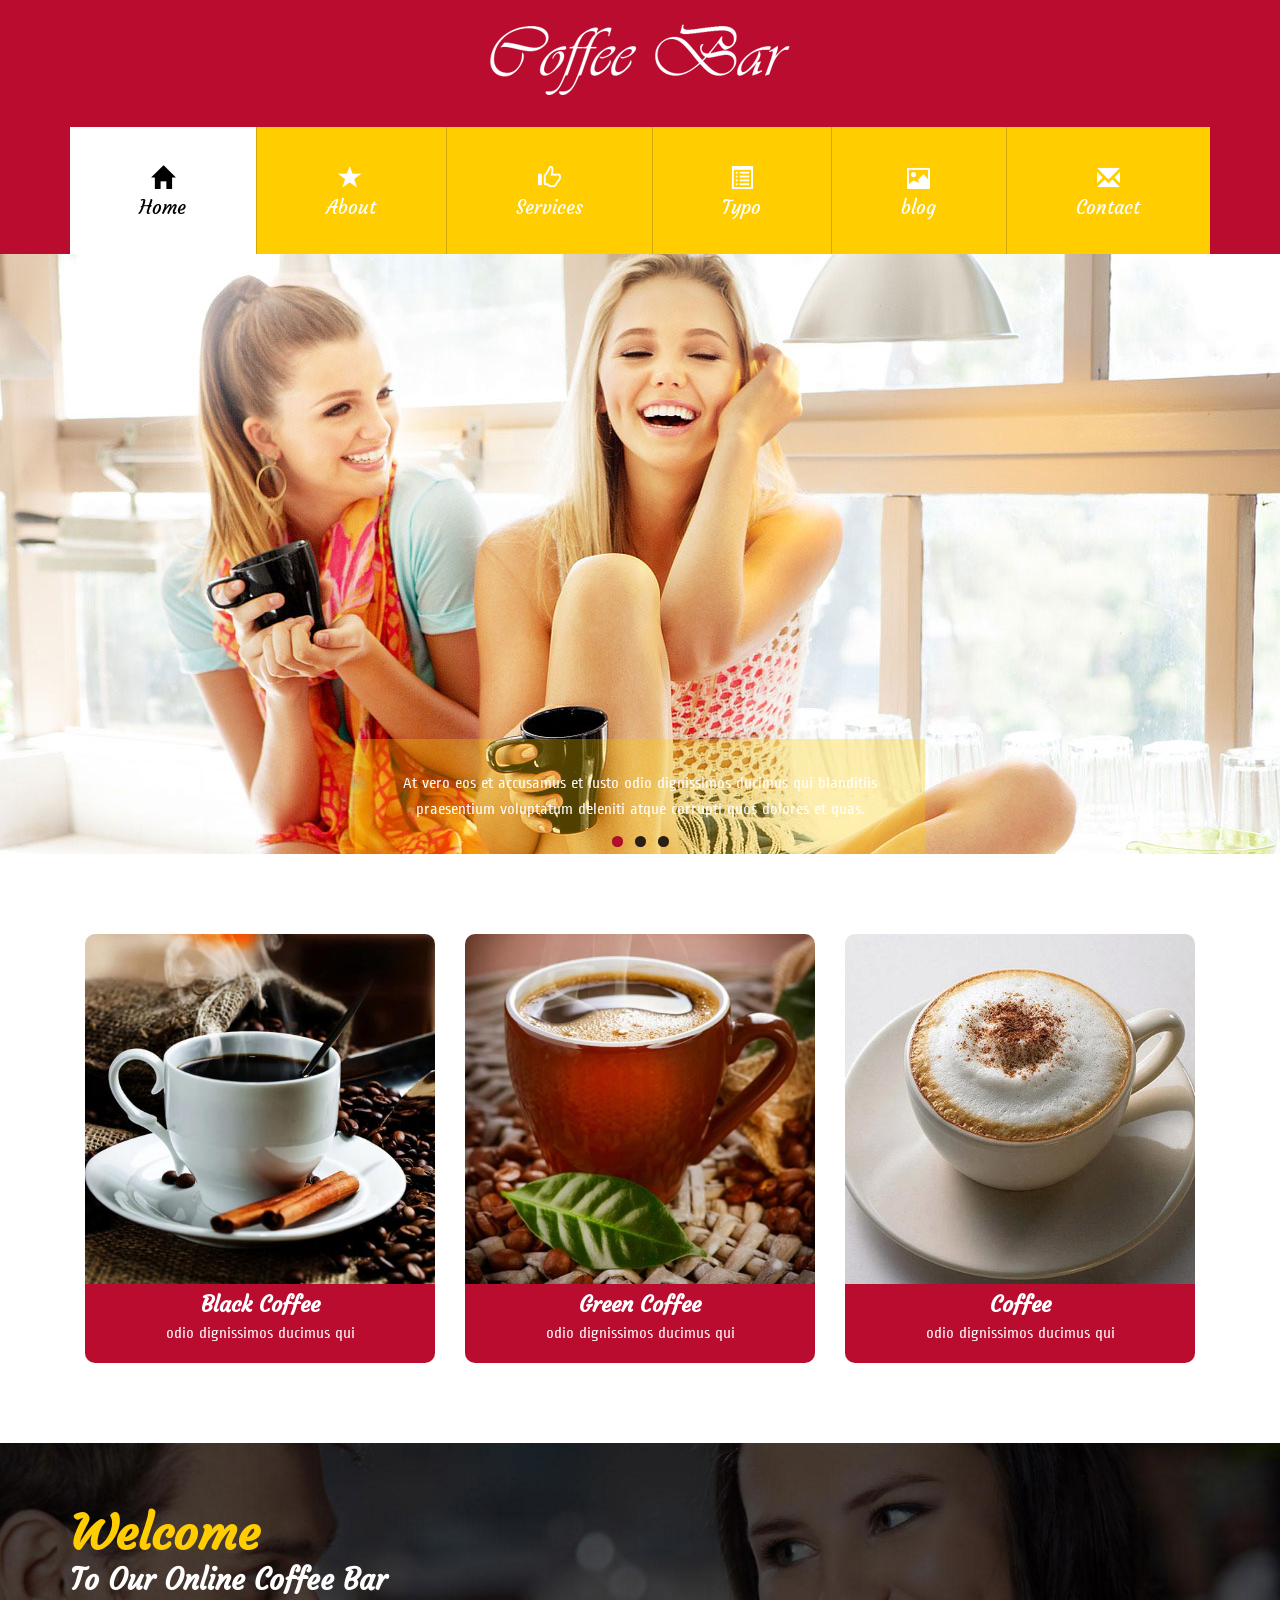
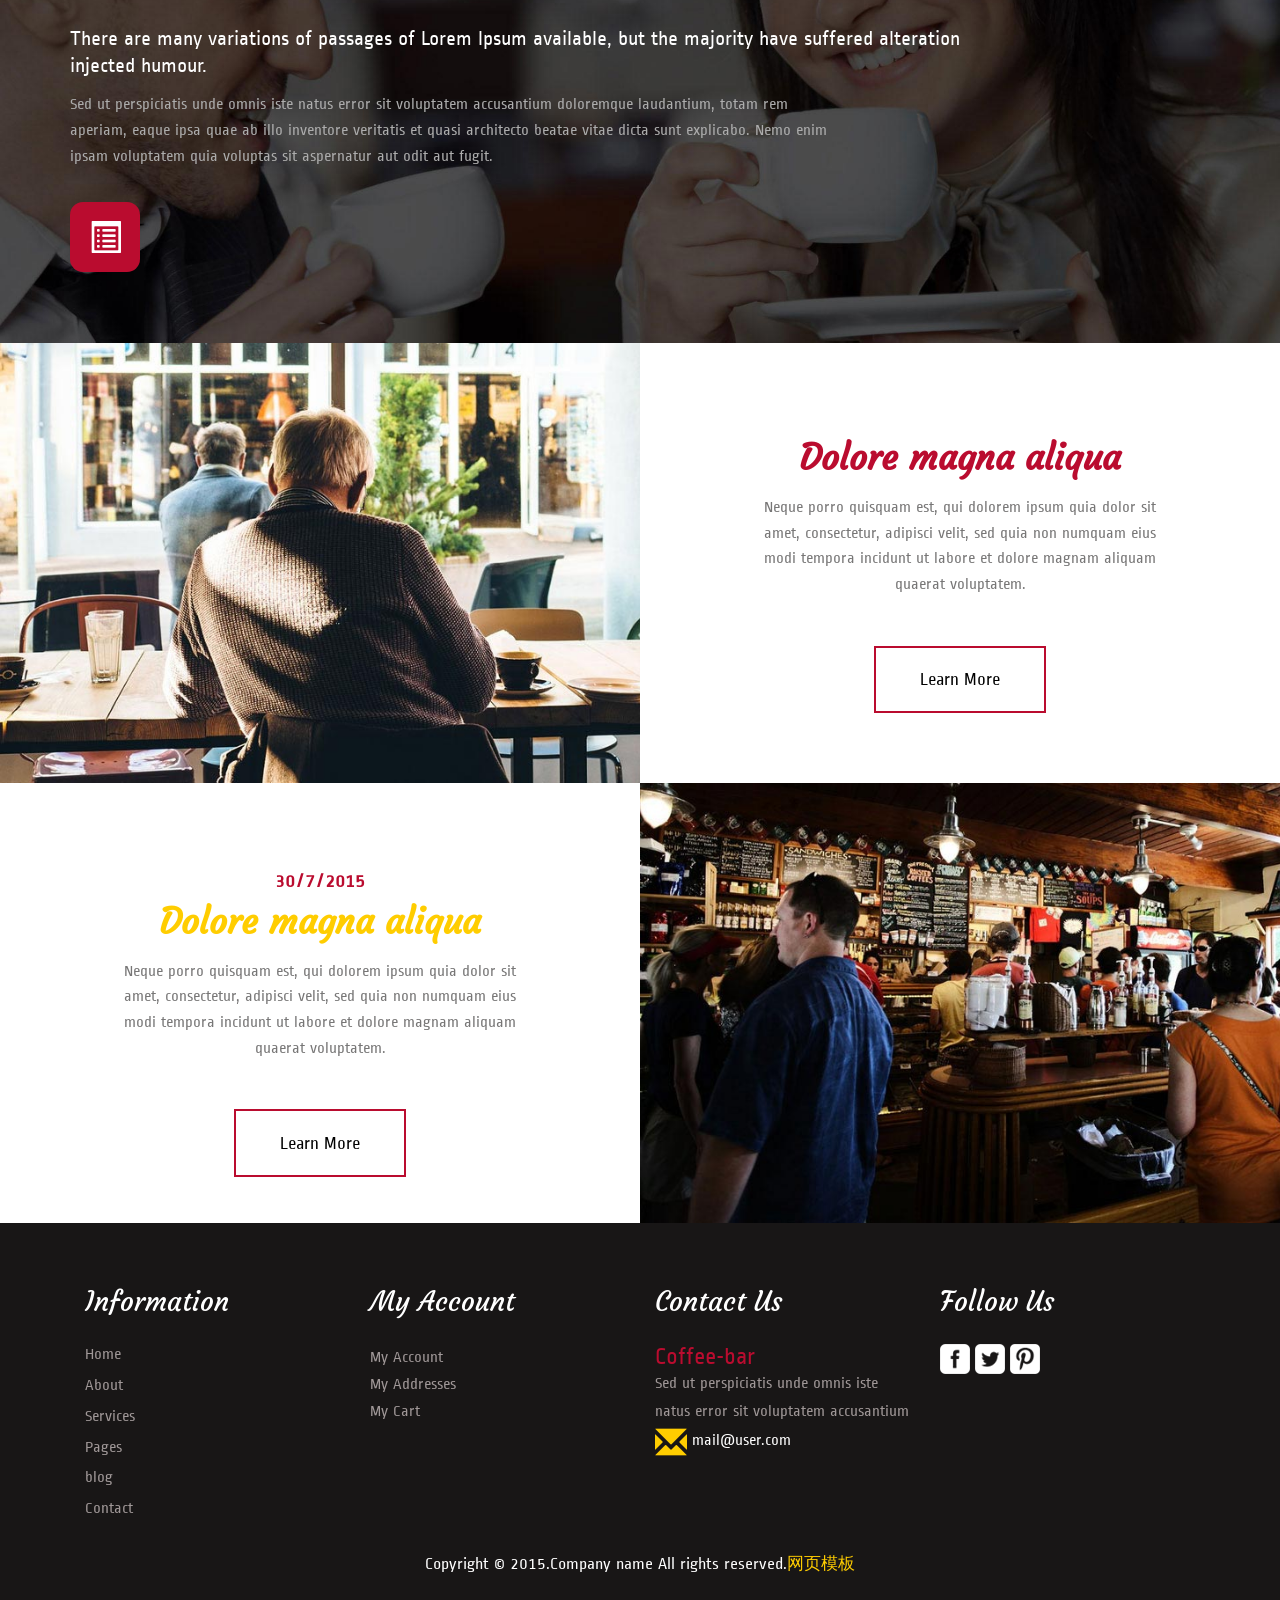
<file: index.html>
<!DOCTYPE HTML>
<html>
<head>
<title>Home</title>
<link href="css/bootstrap.css" rel="stylesheet" type="text/css" media="all">
<!-- jQuery (necessary for Bootstrap's JavaScript plugins) -->
<script src="js/jquery-1.11.0.min.js"></script>
<!-- Custom Theme files -->
<link href="css/style.css" rel="stylesheet" type="text/css" media="all"/>
<link rel="stylesheet" href="css/flexslider.css" type="text/css" media="screen" />
<!-- Custom Theme files -->
<meta name="viewport" content="width=device-width, initial-scale=1">
<meta http-equiv="Content-Type" content="text/html; charset=utf-8" />
<script type="application/x-javascript"> addEventListener("load", function() { setTimeout(hideURLbar, 0); }, false); function hideURLbar(){ window.scrollTo(0,1); }>
</script>
<meta name="keywords" content="Coffee Bar Responsive web template, Bootstrap Web Templates, Flat Web Templates, AndriodCompatible web template, Smartphone Compatible web template, free webdesigns for Nokia, Samsung, LG, SonyErricsson, Motorola web design" />
<!--Google Fonts-->
<link href='http://fonts.useso.com/css?family=Ropa+Sans:400,400italic' rel='stylesheet' type='text/css'>
<link href='http://fonts.useso.com/css?family=Courgette' rel='stylesheet' type='text/css'>
<!-- start-smoth-scrolling -->
<script type="text/javascript" src="js/move-top.js"></script>
<script type="text/javascript" src="js/easing.js"></script>

	<script type="text/javascript">
			jQuery(document).ready(function($) {
				$(".scroll").click(function(event){		
					event.preventDefault();
					$('html,body').animate({scrollTop:$(this.hash).offset().top},1000);
				});
			});
	</script>
<!-- //end-smoth-scrolling -->
</head>
<body>
<!--header start here-->
<div class="header">
   <div class="container">
        <div class="header-main">
			 <div class="logo">
			   <a href="index.html"><img src="images/logo.png" alt=""></a>
			 </div>
            <div class="top-nav">
            	<span class="menu"> <img src="images/icon.png" alt=""/></span>
				<ul class="nav nav-pills nav-justified res">
					<li><a class="active no-bar" href="index.html"><i class="glyphicon glyphicon-home"> </i>Home</a></li>
					<li ><a class="icon" href="about.html"><i class="glyphicon glyphicon-star"> </i>About</a></li>
					<li><a href="services.html"><i  class="glyphicon glyphicon-thumbs-up"> </i>Services</a></li>
					<li><a href="pages.html"><i class="glyphicon glyphicon-list-alt"> </i>Typo</a></li>
					<li><a href="blog.html"><i class="glyphicon glyphicon-picture"> </i>blog</a></li>
					<li><a href="contact.html"><i class="glyphicon glyphicon-envelope"> </i>Contact</a></li>
				</ul>
				<!-- script-for-menu -->
							 <script>
							   $( "span.menu" ).click(function() {
								 $( "ul.res" ).slideToggle( 300, function() {
								 // Animation complete.
								  });
								 });
							</script>
			<!-- /script-for-menu -->
			 </div>	
     <div class="clearfix"> </div>
   </div>	
 </div>
</div>
<!--header end here-->
<!--banner start here-->
<div class="banner">
  <div class="container">
 	<div class="banner-main">
	  <section class="slider">
           <div class="flexslider">
             <ul class="slides">
				   <li>
					<p>At vero eos et accusamus et iusto odio dignissimos ducimus qui blanditiis praesentium voluptatum deleniti atque corrupti quos dolores et quas.</p>
				   </li>
				   <li>
					<p>At vero eos et accusamus et iusto odio dignissimos ducimus qui blanditiis praesentium voluptatum deleniti atque corrupti quos dolores et quas.</p>
				  </li>
				  <li>
					<p>At vero eos et accusamus et iusto odio dignissimos ducimus qui blanditiis praesentium voluptatum deleniti atque corrupti quos dolores et quas.</p>
				</li>
          </ul>
        </div>
      </section>

	</div>
</div>
<!--FlexSlider-->
	<link rel="stylesheet" href="css/flexslider.css" type="text/css" media="screen" />
	<script defer src="js/jquery.flexslider.js"></script>
	<script type="text/javascript">
    $(function(){
      SyntaxHighlighter.all();
    });
    $(window).load(function(){
      $('.flexslider').flexslider({
        animation: "slide",
        start: function(slider){
          $('body').removeClass('loading');
        }
      });
    });
  </script>

</div>
<!--banner end here-->
<!--banner info start here-->
<div class="bann-info">
	<div class="container">
		<div class="bann-info-main">
			<div class="col-md-4 bann-info-grid">
				<img src="images/b1.jpg" alt="" class="img-responsive">
				<div class="ban-info-details">
					<h3>Black Coffee</h3>
					<p>odio dignissimos ducimus qui</p>
				</div>
			</div>
			<div class="col-md-4 bann-info-grid">
				<img src="images/b2.jpg" alt="" class="img-responsive">
				<div class="ban-info-details">
					<h3>Green Coffee</h3>
					<p>odio dignissimos ducimus qui</p>
				</div>
			</div>
			<div class="col-md-4 bann-info-grid">
				<img src="images/b3.jpg" alt="" class="img-responsive">
				<div class="ban-info-details">
					<h3>Coffee</h3>
					<p>odio dignissimos ducimus qui</p>
				</div>
			</div>
		  <div class="clearfix"> </div>
		</div>
	</div>
</div>
<!--banner info end here-->
<!-- coff-online start here-->
<div class="coff-online">
	<div class="container">
		<div class="coff-online-main">
			 <h1>Welcome</h1>
			 <h2>To Our Online Coffee Bar</h2>
			 <h4>There are many variations of passages of Lorem Ipsum available, but the majority have suffered alteration  injected humour.</h4>
			 <p>Sed ut perspiciatis unde omnis iste natus error sit voluptatem accusantium doloremque laudantium, totam rem aperiam, eaque ipsa quae ab illo inventore veritatis et quasi architecto beatae vitae dicta sunt explicabo. Nemo enim ipsam voluptatem quia voluptas sit aspernatur aut odit aut fugit.</p>
		     <a href="single.html"> <span class="glyphicon glyphicon-list-alt read" aria-hidden="true"> </span> </a>
		  <div class="clearfix"> </div>
		</div>
	</div>
</div>
<!--ccoff-online end here-->
<!--coff-bar start here-->
<div class="coff-bar">
		<div class="coff-bar-main">
			<div class="col-md-6 coff-bar-left">
				
			</div>
			<div class="col-md-6 coff-bar-right">
				<h3>Dolore magna aliqua</h3>
				<p> Neque porro quisquam est, qui dolorem ipsum quia dolor sit amet, consectetur, adipisci velit, sed quia non numquam eius modi tempora incidunt ut labore et dolore magnam aliquam quaerat voluptatem.</p>
			    <div class="cof-bar-btn">
			    	<a href="single.html" class="hvr-bounce-to-bottom">Learn More</a>
			    </div>
			</div>
			<div class="clearfix"> </div>
		 </div>
</div>
<!--coff-bar end here-->
<!--culfy start here-->
<div class="culfy">
		<div class="culfy-main">
			<div class="col-md-6 culfy-left">
				<h4>30/7/2015</h4>
				<h3>Dolore magna aliqua</h3>
				<p> Neque porro quisquam est, qui dolorem ipsum quia dolor sit amet, consectetur, adipisci velit, sed quia non numquam eius modi tempora incidunt ut labore et dolore magnam aliquam quaerat voluptatem.</p>
			    <div class="cull-btn">
			    	<a href="single.html" class="hvr-bounce-to-bottom">Learn More</a>
			    </div>
			</div>
			<div class="col-md-6 culfy-right">
				
			</div>
			<div class="clearfix"> </div>
		 </div>
</div>
<!--culfy end here-->
<!--footer start here-->
<div class="footer">
	<div class="container">
		<div class="footer-main">
		   <div class="col-md-3 footer-grid">
				<h3>Information</h3>
				<ul>
					<li><a class="active no-bar" href="index.html">Home</a></li>
					<li><a href="about.html">About</a></li>
					<li><a href="services.html">Services</a></li>
					<li><a href="pages.html">Pages</a></li>
					<li><a href="blog.html">blog</a></li>
					<li><a href="contact.html">Contact</a></li>
				</ul>
		   </div>
			<div class="col-md-3 footer-grid">
				<h3>My Account</h3>
				<p><a href="#">My Account</a></p>
				<p><a href="contact.html">My Addresses</a></p>
				<p><a href="#">My Cart</a></p>
			</div>
			<div class="col-md-3 footer-grid">
				<h3>Contact Us</h3>
				<h4>Coffee-bar</h4>
				<p>Sed ut perspiciatis unde omnis iste natus error sit voluptatem accusantium</p>
			    <div class="ftr-cont">
			    	<span class="glyphicon glyphicon-envelope" aria-hidden="true"> </span>
			    	<a href="#">mail@user.com</a>
			    </div>
			</div>
			<div class="col-md-3 footer-grid">
				<h3>Follow Us</h3>
				<ul class="social-icon-ftr">
					<li><a href="#"><span class="fa">  </span></a></li>
					<li><a href="#"><span class="tw">  </span> </a></li>
					<li><a href="#"><span class="p">  </span></a></li>
				</ul>
			</div>
		<div class="clearfix"> </div>
		<div class="copyright">
	            <p>Copyright &copy; 2015.Company name All rights reserved.<a target="_blank" href="http://sc.chinaz.com/moban/">&#x7F51;&#x9875;&#x6A21;&#x677F;</a></p>
			</div>
		</div>
	</div>
</div>
<!--footer end here-->
</body>
</html>
</file>
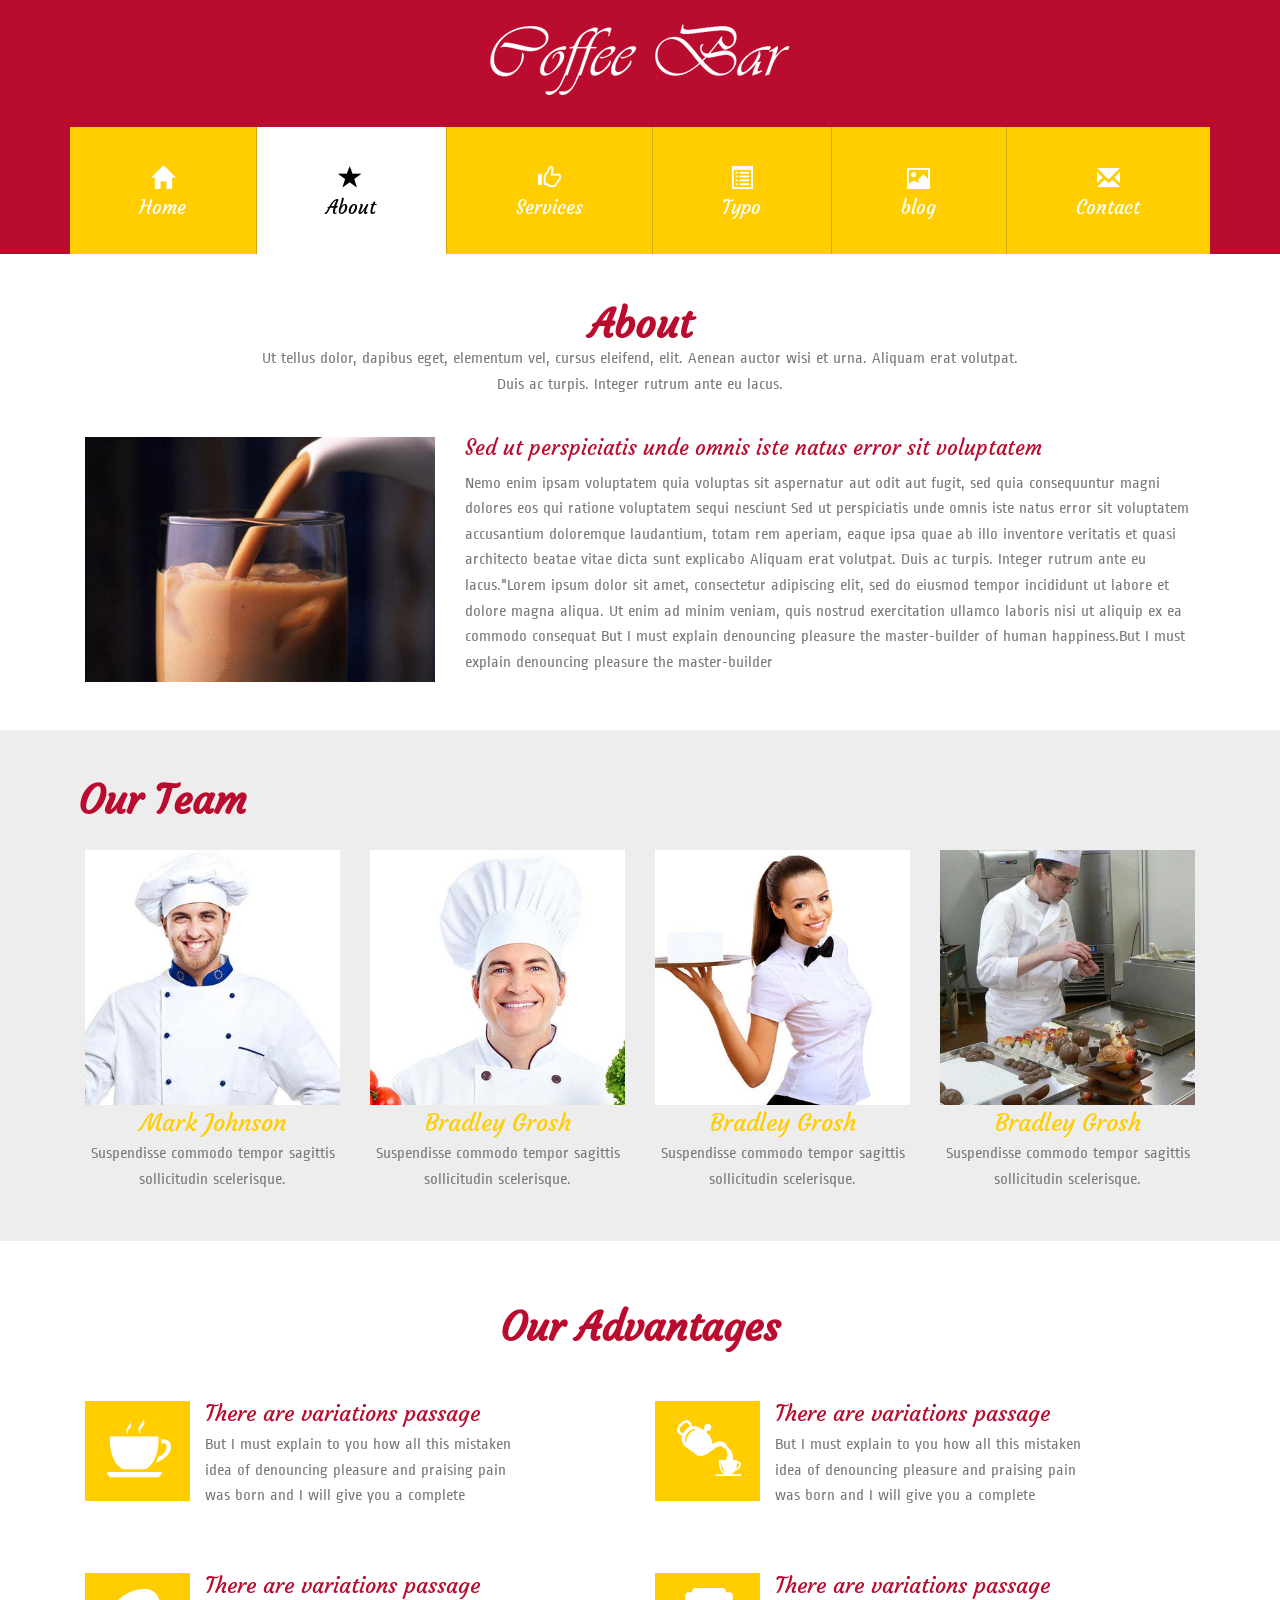
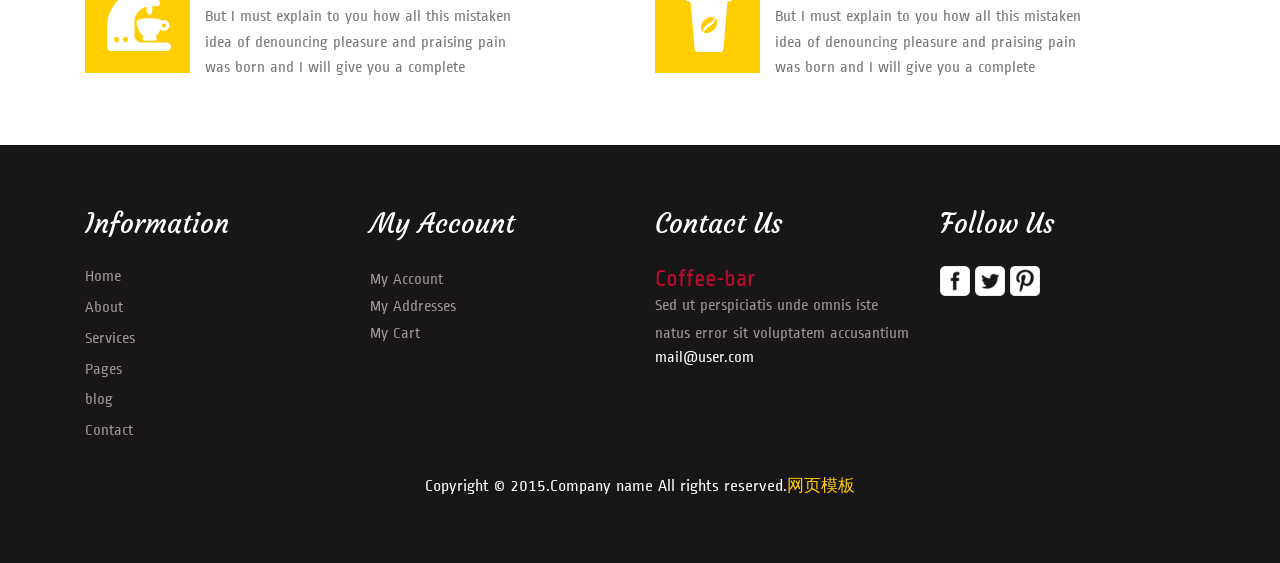
<file: about.html>
<!DOCTYPE HTML>
<html>
<head>
<title>About</title>
<link href="css/bootstrap.css" rel="stylesheet" type="text/css" media="all">
<!-- jQuery (necessary for Bootstrap's JavaScript plugins) -->
<script src="js/jquery-1.11.0.min.js"></script>
<!-- Custom Theme files -->
<link href="css/style.css" rel="stylesheet" type="text/css" media="all"/>
<!-- Custom Theme files -->
<meta name="viewport" content="width=device-width, initial-scale=1">
<meta http-equiv="Content-Type" content="text/html; charset=utf-8" />
<script type="application/x-javascript"> addEventListener("load", function() { setTimeout(hideURLbar, 0); }, false); function hideURLbar(){ window.scrollTo(0,1); }>
</script>
<meta name="keywords" content="Coffee Bar Responsive web template, Bootstrap Web Templates, Flat Web Templates, AndriodCompatible web template, Smartphone Compatible web template, free webdesigns for Nokia, Samsung, LG, SonyErricsson, Motorola web design" />
<!--Google Fonts-->
<link href='http://fonts.useso.com/css?family=Ropa+Sans:400,400italic' rel='stylesheet' type='text/css'>
<link href='http://fonts.useso.com/css?family=Courgette' rel='stylesheet' type='text/css'>
<!-- start-smoth-scrolling -->
<script type="text/javascript" src="js/move-top.js"></script>
<script type="text/javascript" src="js/easing.js"></script>

	<script type="text/javascript">
			jQuery(document).ready(function($) {
				$(".scroll").click(function(event){		
					event.preventDefault();
					$('html,body').animate({scrollTop:$(this.hash).offset().top},1000);
				});
			});
	</script>
<!-- //end-smoth-scrolling -->
</head>
<body>
<!--header start here-->
<div class="header">
   <div class="container">
        <div class="header-main">
			 <div class="logo">
			   <a href="index.html"><img src="images/logo.png" alt=""></a>
			 </div>
            <div class="top-nav">
            	<span class="menu"> <img src="images/icon.png" alt=""/></span>
				<ul class="nav nav-pills nav-justified res">
					<li><a class="no-bar" href="index.html"><i class="glyphicon glyphicon-home"> </i>Home</a></li>
					<li><a class="active" href="about.html"><i class="glyphicon glyphicon-star"> </i>About</a></li>
					<li><a href="services.html"><i  class="glyphicon glyphicon-thumbs-up"> </i>Services</a></li>
					<li><a href="pages.html"><i class="glyphicon glyphicon-list-alt"> </i>Typo</a></li>
					<li><a href="blog.html"><i class="glyphicon glyphicon-picture"> </i>blog</a></li>
					<li><a href="contact.html"><i class="glyphicon glyphicon-envelope"> </i>Contact</a></li>
				</ul>
				<!-- script-for-menu -->
							 <script>
							   $( "span.menu" ).click(function() {
								 $( "ul.res" ).slideToggle( 300, function() {
								 // Animation complete.
								  });
								 });
							</script>
			<!-- /script-for-menu -->
			 </div>	
     <div class="clearfix"> </div>
   </div>	
 </div>
</div>
<!--header end here-->
<!--about start here-->
<div class="about">
	<div class="container">
		<div class="about-main">
				<div class="about-top">
					<h3>About</h3>
					<p>Ut tellus dolor, dapibus eget, elementum vel, cursus eleifend, elit. Aenean auctor wisi et urna. Aliquam erat volutpat. Duis ac turpis. Integer rutrum ante eu lacus.</p>
				</div>
				<div class="about-wedo">
					<div class="col-md-4 about-top-img">
						<a href="single.html"><img src="images/a.jpg" alt="" class="img-responsive"></a>
					</div>
					<div class="col-md-8 about-wedo-right">
						<h4><a href="single.html">Sed ut perspiciatis unde omnis iste natus error sit voluptatem</a></h4>
						<p> Nemo enim ipsam voluptatem quia voluptas sit aspernatur aut odit aut fugit, sed quia consequuntur magni dolores eos qui ratione voluptatem sequi nesciunt Sed ut perspiciatis unde omnis iste natus error sit voluptatem accusantium doloremque laudantium, totam rem aperiam, eaque ipsa quae ab illo inventore veritatis et quasi architecto beatae vitae dicta sunt explicabo Aliquam erat volutpat. Duis ac turpis. Integer rutrum ante eu lacus."Lorem ipsum dolor sit amet, consectetur adipiscing elit, sed do eiusmod tempor incididunt ut labore et dolore magna aliqua. Ut enim ad minim veniam, quis nostrud exercitation ullamco laboris nisi ut aliquip ex ea commodo consequat But I must explain denouncing pleasure the master-builder of human happiness.But I must explain denouncing pleasure the master-builder</p>
					</div>
					<div class="clearfix"> </div>
				</div>
			</div>
	 </div>
</div>
<div class="team-mem">
		<div class="container">
			   <div class="team-main">
					<h3>Our Team</h3>
					<div class="team-top">
						<div class="col-md-3 team-top-left">
							<img src="images/t1.jpg" alt="" class="img-responsive">
							<div class="team-details">
								<h4>Mark Johnson</h4>
								<P>Suspendisse commodo tempor sagittis sollicitudin scelerisque.</P>
							</div>
						</div>
						<div class="col-md-3 team-top-left">
							<img src="images/t2.jpg" alt="" class="img-responsive">
							<div class="team-details">
								<h4>Bradley Grosh</h4>
								<P>Suspendisse commodo tempor sagittis sollicitudin scelerisque.</P>
							</div>	
						</div>
						<div class="col-md-3 team-top-left">
							<img src="images/t3.jpg" alt="" class="img-responsive">
							<div class="team-details">
								<h4>Bradley Grosh</h4>
								<P>Suspendisse commodo tempor sagittis sollicitudin scelerisque.</P>
							</div>	
						</div>
						<div class="col-md-3 team-top-left">
							<img src="images/t4.jpg" alt="" class="img-responsive">
							<div class="team-details">
								<h4>Bradley Grosh</h4>
								<P>Suspendisse commodo tempor sagittis sollicitudin scelerisque.</P>
							</div>	
						</div>
					<div class="clearfix"> </div>
				</div>
			</div>
	  </div>
</div>
<div class="advantages">
	  <div class="container">
	  	<h3>Our Advantages</h3>
	  	<div class="advantag-main">
	  		<div class="advan-top">
	  		<div class="col-md-6 advantage-left">
	  			<div class="col-md-4 advan-cup">
	  				
	  			</div>
	  			 <div class="col-md-8 advan-text">
		  				<h4><a href="single.html">There are variations passage</a></h4>
		  				<p>But I must explain to you how all this mistaken idea of denouncing pleasure and praising pain was born and I will give you a complete</p>
	  			 </div>	
	  		  <div class="clearfix"> </div>
	  		</div>
	  		<div class="col-md-6 advantage-right">
	  			<div class="col-md-4 advan-ser">
	  				
	  			</div>
	  			 <div class="col-md-8 advan-text">
		  				<h4><a href="single.html">There are variations passage</a></h4>
		  				<p>But I must explain to you how all this mistaken idea of denouncing pleasure and praising pain was born and I will give you a complete</p>
	  			 </div>	
	  		  <div class="clearfix"> </div>
	  		</div>
	  		<div class="clearfix"> </div>
	  	</div>
	  	<div class="advan-bott">
	  		<div class="col-md-6 advantage-left">
	  			<div class="col-md-4 advan-mach">
	  				
	  			</div>
	  			 <div class="col-md-8 advan-text">
		  				<h4><a href="single.html">There are variations passage</a></h4>
		  				<p>But I must explain to you how all this mistaken idea of denouncing pleasure and praising pain was born and I will give you a complete</p>
	  			 </div>	
	  		  <div class="clearfix"> </div>
	  		</div>
	  		<div class="col-md-6 advantage-right">
	  			<div class="col-md-4 advan-tin">
	  				
	  			</div>
	  			 <div class="col-md-8 advan-text">
		  				<h4><a href="single.html">There are variations passage</a></h4>
		  				<p>But I must explain to you how all this mistaken idea of denouncing pleasure and praising pain was born and I will give you a complete</p>
	  			 </div>	
	  		  <div class="clearfix"> </div>
	  		</div>
	  		<div class="clearfix"> </div>
	  	</div>
	  </div>
   </div>
</div>
<!--about start here-->
<!--footer start here-->
<div class="footer">
	<div class="container">
		<div class="footer-main">
		   <div class="col-md-3 footer-grid">
				<h3>Information</h3>
				<ul>
					<li><a class="active no-bar" href="index.html">Home</a></li>
					<li><a href="about.html">About</a></li>
					<li><a href="services.html">Services</a></li>
					<li><a href="pages.html">Pages</a></li>
					<li><a href="blog.html">blog</a></li>
					<li><a href="contact.html">Contact</a></li>
				</ul>
		   </div>
			<div class="col-md-3 footer-grid">
				<h3>My Account</h3>
				<p><a href="#">My Account</a></p>
				<p><a href="contact.html">My Addresses</a></p>
				<p><a href="#">My Cart</a></p>
			</div>
			<div class="col-md-3 footer-grid">
				<h3>Contact Us</h3>
				<h4>Coffee-bar</h4>
				<p>Sed ut perspiciatis unde omnis iste natus error sit voluptatem accusantium</p>
			    <div class="ftr-cont">
			    	<span class="mail"> </span>
			    	<a href="#">mail@user.com</a>
			    </div>
			</div>
			<div class="col-md-3 footer-grid">
				<h3>Follow Us</h3>
				<ul class="social-icon-ftr">
					<li><a href="#"><span class="fa">  </span></a></li>
					<li><a href="#"><span class="tw">  </span> </a></li>
					<li><a href="#"><span class="p">  </span></a></li>
				</ul>
			</div>
		<div class="clearfix"> </div>
		<div class="copyright">
	            <p>Copyright &copy; 2015.Company name All rights reserved.<a target="_blank" href="http://sc.chinaz.com/moban/">&#x7F51;&#x9875;&#x6A21;&#x677F;</a></p>
			</div>
		</div>
	</div>
</div>
<!--footer end here-->
</body>
</html>
</file>
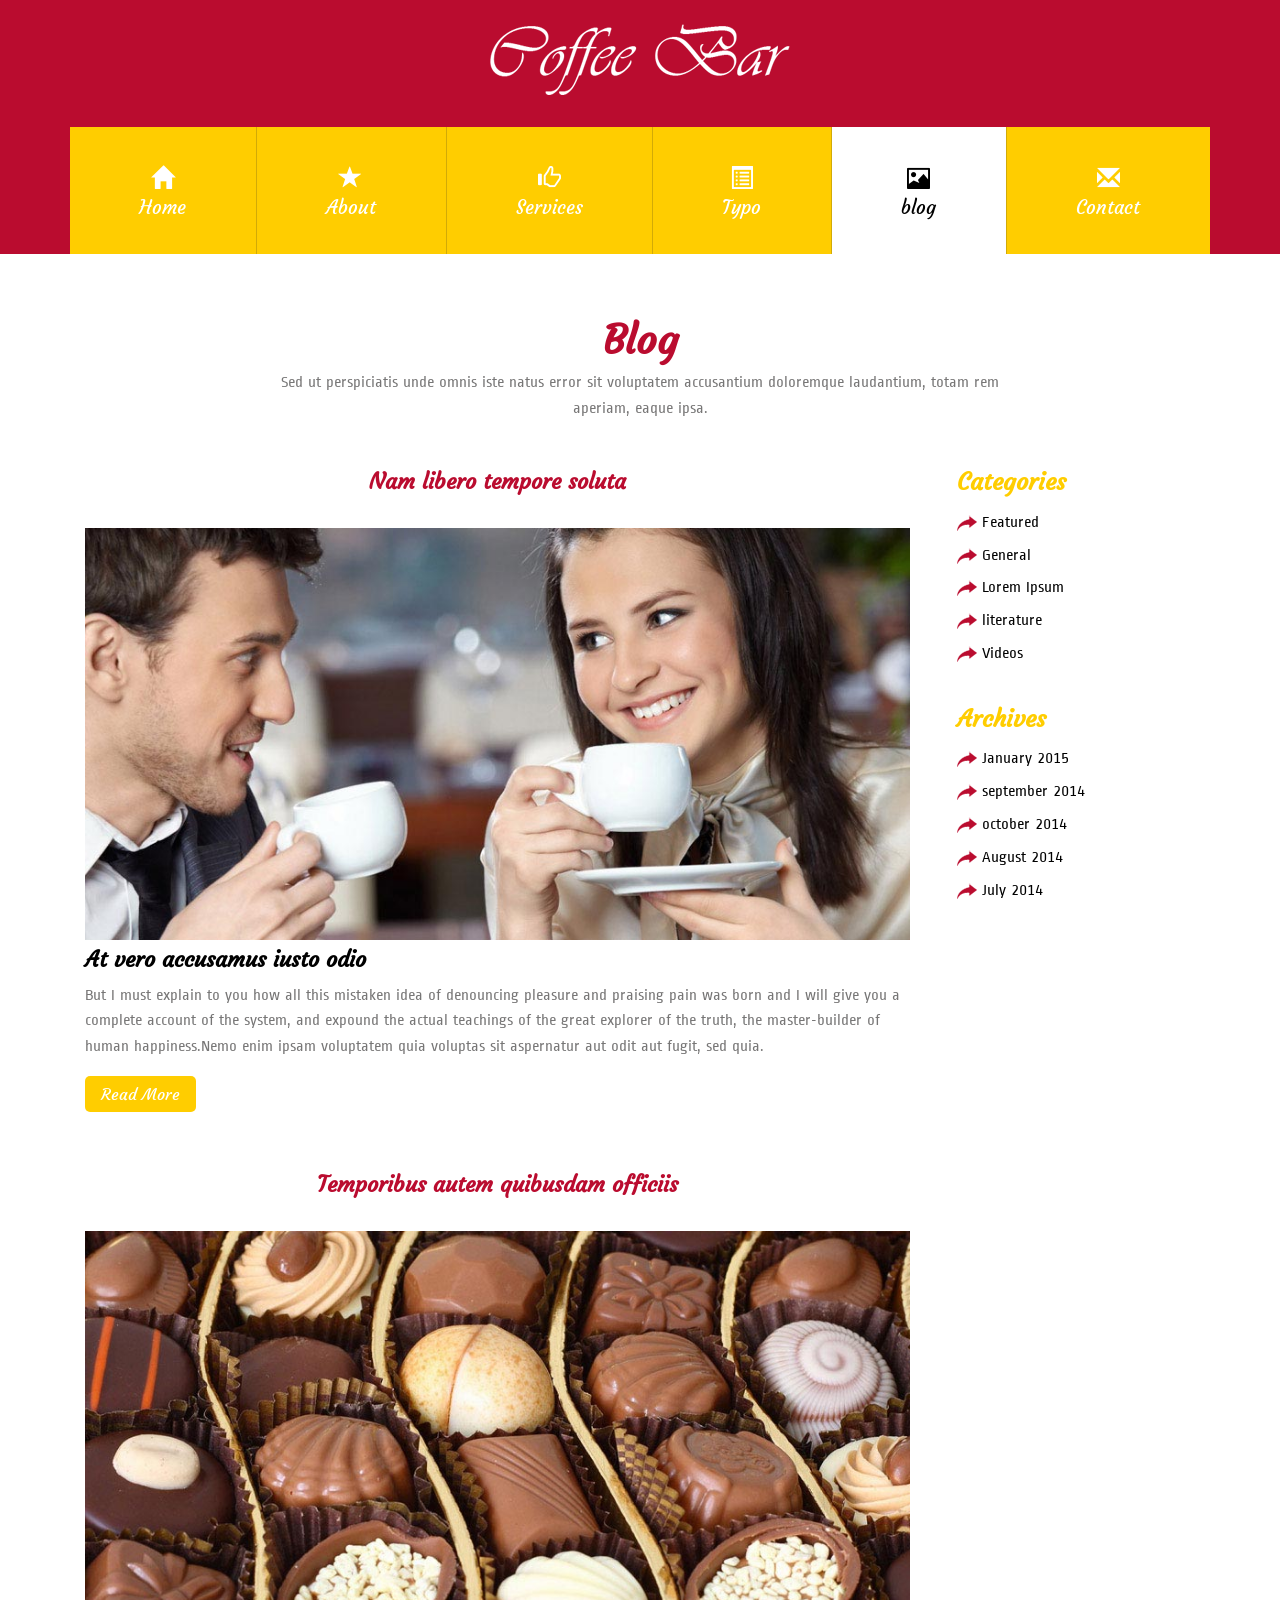
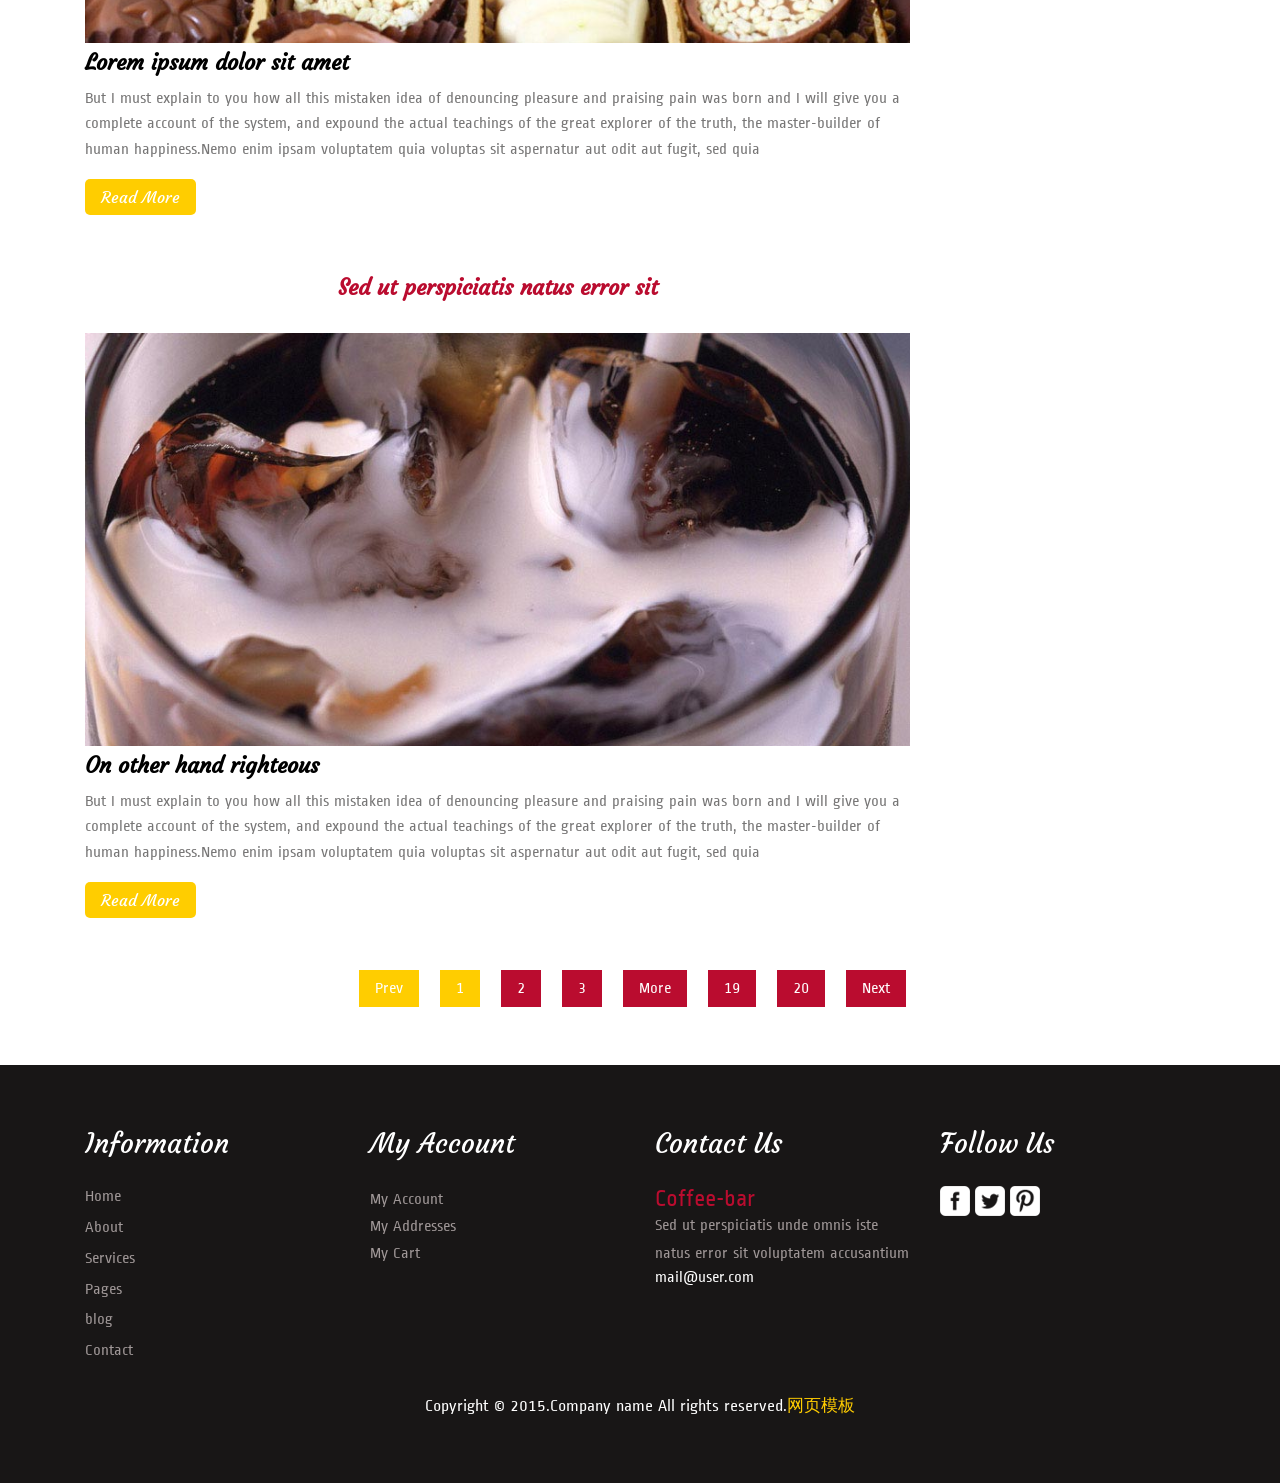
<file: blog.html>
<!DOCTYPE HTML>
<html>
<head>
<title>Blog</title>
<link href="css/bootstrap.css" rel="stylesheet" type="text/css" media="all">
<!-- jQuery (necessary for Bootstrap's JavaScript plugins) -->
<script src="js/jquery-1.11.0.min.js"></script>
<!-- Custom Theme files -->
<link href="css/style.css" rel="stylesheet" type="text/css" media="all"/>
<!-- Custom Theme files -->
<meta name="viewport" content="width=device-width, initial-scale=1">
<meta http-equiv="Content-Type" content="text/html; charset=utf-8" />
<script type="application/x-javascript"> addEventListener("load", function() { setTimeout(hideURLbar, 0); }, false); function hideURLbar(){ window.scrollTo(0,1); }>
</script>
<meta name="keywords" content="Coffee Bar Responsive web template, Bootstrap Web Templates, Flat Web Templates, AndriodCompatible web template, Smartphone Compatible web template, free webdesigns for Nokia, Samsung, LG, SonyErricsson, Motorola web design" />
<!--Google Fonts-->
<link href='http://fonts.useso.com/css?family=Ropa+Sans:400,400italic' rel='stylesheet' type='text/css'>
<link href='http://fonts.useso.com/css?family=Courgette' rel='stylesheet' type='text/css'>
<!-- start-smoth-scrolling -->
<script type="text/javascript" src="js/move-top.js"></script>
<script type="text/javascript" src="js/easing.js"></script>

	<script type="text/javascript">
			jQuery(document).ready(function($) {
				$(".scroll").click(function(event){		
					event.preventDefault();
					$('html,body').animate({scrollTop:$(this.hash).offset().top},1000);
				});
			});
	</script>
<!-- //end-smoth-scrolling -->
</head>
<body>
<!--header start here-->
<div class="header">
   <div class="container">
        <div class="header-main">
			 <div class="logo">
			   <a href="index.html"><img src="images/logo.png" alt=""></a>
			 </div>
           <div class="top-nav">
            	<span class="menu"> <img src="images/icon.png" alt=""/></span>
				<ul class="nav nav-pills nav-justified res">
					<li><a class="no-bar" href="index.html"><i class="glyphicon glyphicon-home"> </i>Home</a></li>
					<li><a href="about.html"><i class="glyphicon glyphicon-star"> </i>About</a></li>
					<li><a href="services.html"><i  class="glyphicon glyphicon-thumbs-up"> </i>Services</a></li>
					<li><a href="pages.html"><i class="glyphicon glyphicon-list-alt"> </i>Typo</a></li>
					<li><a class="active" href="blog.html"><i class="glyphicon glyphicon-picture"> </i>blog</a></li>
					<li><a href="contact.html"><i class="glyphicon glyphicon-envelope"> </i>Contact</a></li>
				</ul>
				<!-- script-for-menu -->
							 <script>
							   $( "span.menu" ).click(function() {
								 $( "ul.res" ).slideToggle( 300, function() {
								 // Animation complete.
								  });
								 });
							</script>
			<!-- /script-for-menu -->
			 </div>	
     <div class="clearfix"> </div>
   </div>	
 </div>
</div>
<!--header end here-->
<!--blog start here-->
<div class="blog">
	<div class="container">
		<div class="blog-main">
			<div class="blog-top">
				<h3>Blog</h3>
				<p>Sed ut perspiciatis unde omnis iste natus error sit voluptatem accusantium doloremque laudantium, totam rem aperiam, eaque ipsa.</p>
			</div>
			<div class="blog-bottom">
			<div class="col-md-9 blog-left">
				<div class="blog-grids">
					<h3>Nam libero tempore soluta</h3>
					<a href="single.html"><img src="images/bl3.jpg" alt="" class="img-responsive"></a>
					<div class="blog-detail">
						<h4><a href="#">At vero accusamus iusto odio</a></h4>
						<p>But I must explain to you how all this mistaken idea of denouncing pleasure and praising pain was born and I will give you a complete account of the system, and expound the actual teachings of the great explorer of the truth, the master-builder of human happiness.Nemo enim ipsam voluptatem quia voluptas sit aspernatur aut odit aut fugit, sed quia.</p>
						<div class="blog-btn"><a href="single.html">Read More</a></div>
					</div>
				</div>
				<div class="blog-grids">
					<h3>Temporibus autem quibusdam officiis</h3>
					<a href="single.html"><img src="images/bl2.jpg" alt="" class="img-responsive"></a>
					<div class="blog-detail">
						<h4><a href="#">Lorem ipsum dolor sit amet</a></h4>
						<p>But I must explain to you how all this mistaken idea of denouncing pleasure and praising pain was born and I will give you a complete account of the system, and expound the actual teachings of the great explorer of the truth, the master-builder of human happiness.Nemo enim ipsam voluptatem quia voluptas sit aspernatur aut odit aut fugit, sed quia</p>
						<div class="blog-btn"><a href="single.html">Read More</a></div>
					</div>
				</div>
				<div class="blog-grids">
					<h3>Sed ut perspiciatis  natus error sit</h3>
					<a href="single.html"><img src="images/bl.jpg" alt="" class="img-responsive"></a>
					<div class="blog-detail">
						<h4><a href="#">On other hand  righteous</a></h4>
						<p>But I must explain to you how all this mistaken idea of denouncing pleasure and praising pain was born and I will give you a complete account of the system, and expound the actual teachings of the great explorer of the truth, the master-builder of human happiness.Nemo enim ipsam voluptatem quia voluptas sit aspernatur aut odit aut fugit, sed quia</p>
						<div class="blog-btn"><a href="single.html">Read More</a></div>
					</div>
				</div>
			</div>
			<div class="col-md-3 blog-right">
				<div class="blog-cate">
				<h3>Categories</h3>
				<ul>
					<li><a href="single.html">Featured</a></li>
					<li><a href="single.html">General</a></li>
					<li><a href="single.html">Lorem Ipsum</a></li>
					<li><a href="single.html">literature</a></li>
					<li><a href="single.html">Videos</a></li>
				</ul>
			</div>
			<div class="blog-cate">
				<h3>Archives</h3>
				<ul>
					<li><a href="single.html">January 2015</a></li>
					<li><a href="single.html">september 2014</a></li>
					<li><a href="single.html">october 2014</a></li>
					<li><a href="single.html">August 2014</a></li>
					<li><a href="single.html">July 2014</a></li>
				</ul>
		  </div>
		</div>
		    <div class="clearfix"> </div>
		 </div>
		 <div class="pag-nations">
			<ul class="p_n-list">
				<li><span class="list-bar">Prev</span></li>
				<li><span class="list-bar">1</span></li>
				<li><a href="#">2</a></li>
				<li><a href="#">3</a></li>
				<li><a href="#">More</a></li>
				<li><a href="#">19</a></li>
				<li><a href="#">20</a></li>
				<li><a href="#">Next</a></li>
			</ul>
		</div>
	 </div>
  </div>
</div>

<!--footer start here-->
<div class="footer">
	<div class="container">
		<div class="footer-main">
		   <div class="col-md-3 footer-grid">
				<h3>Information</h3>
				<ul>
					<li><a class="active no-bar" href="index.html">Home</a></li>
					<li><a href="about.html">About</a></li>
					<li><a href="services.html">Services</a></li>
					<li><a href="pages.html">Pages</a></li>
					<li><a href="blog.html">blog</a></li>
					<li><a href="contact.html">Contact</a></li>
				</ul>
		   </div>
			<div class="col-md-3 footer-grid">
				<h3>My Account</h3>
				<p><a href="#">My Account</a></p>
				<p><a href="contact.html">My Addresses</a></p>
				<p><a href="#">My Cart</a></p>
			</div>
			<div class="col-md-3 footer-grid">
				<h3>Contact Us</h3>
				<h4>Coffee-bar</h4>
				<p>Sed ut perspiciatis unde omnis iste natus error sit voluptatem accusantium</p>
			    <div class="ftr-cont">
			    	<span class="mail"> </span>
			    	<a href="#">mail@user.com</a>
			    </div>
			</div>
			<div class="col-md-3 footer-grid">
				<h3>Follow Us</h3>
				<ul class="social-icon-ftr">
					<li><a href="#"><span class="fa">  </span></a></li>
					<li><a href="#"><span class="tw">  </span> </a></li>
					<li><a href="#"><span class="p">  </span></a></li>
				</ul>
			</div>
		<div class="clearfix"> </div>
		    <div class="copyright">
	            <p>Copyright &copy; 2015.Company name All rights reserved.<a target="_blank" href="http://sc.chinaz.com/moban/">&#x7F51;&#x9875;&#x6A21;&#x677F;</a></p>	
			</div>
		</div>
	</div>
</div>
<!--footer end here-->
</body>
</html>
</file>
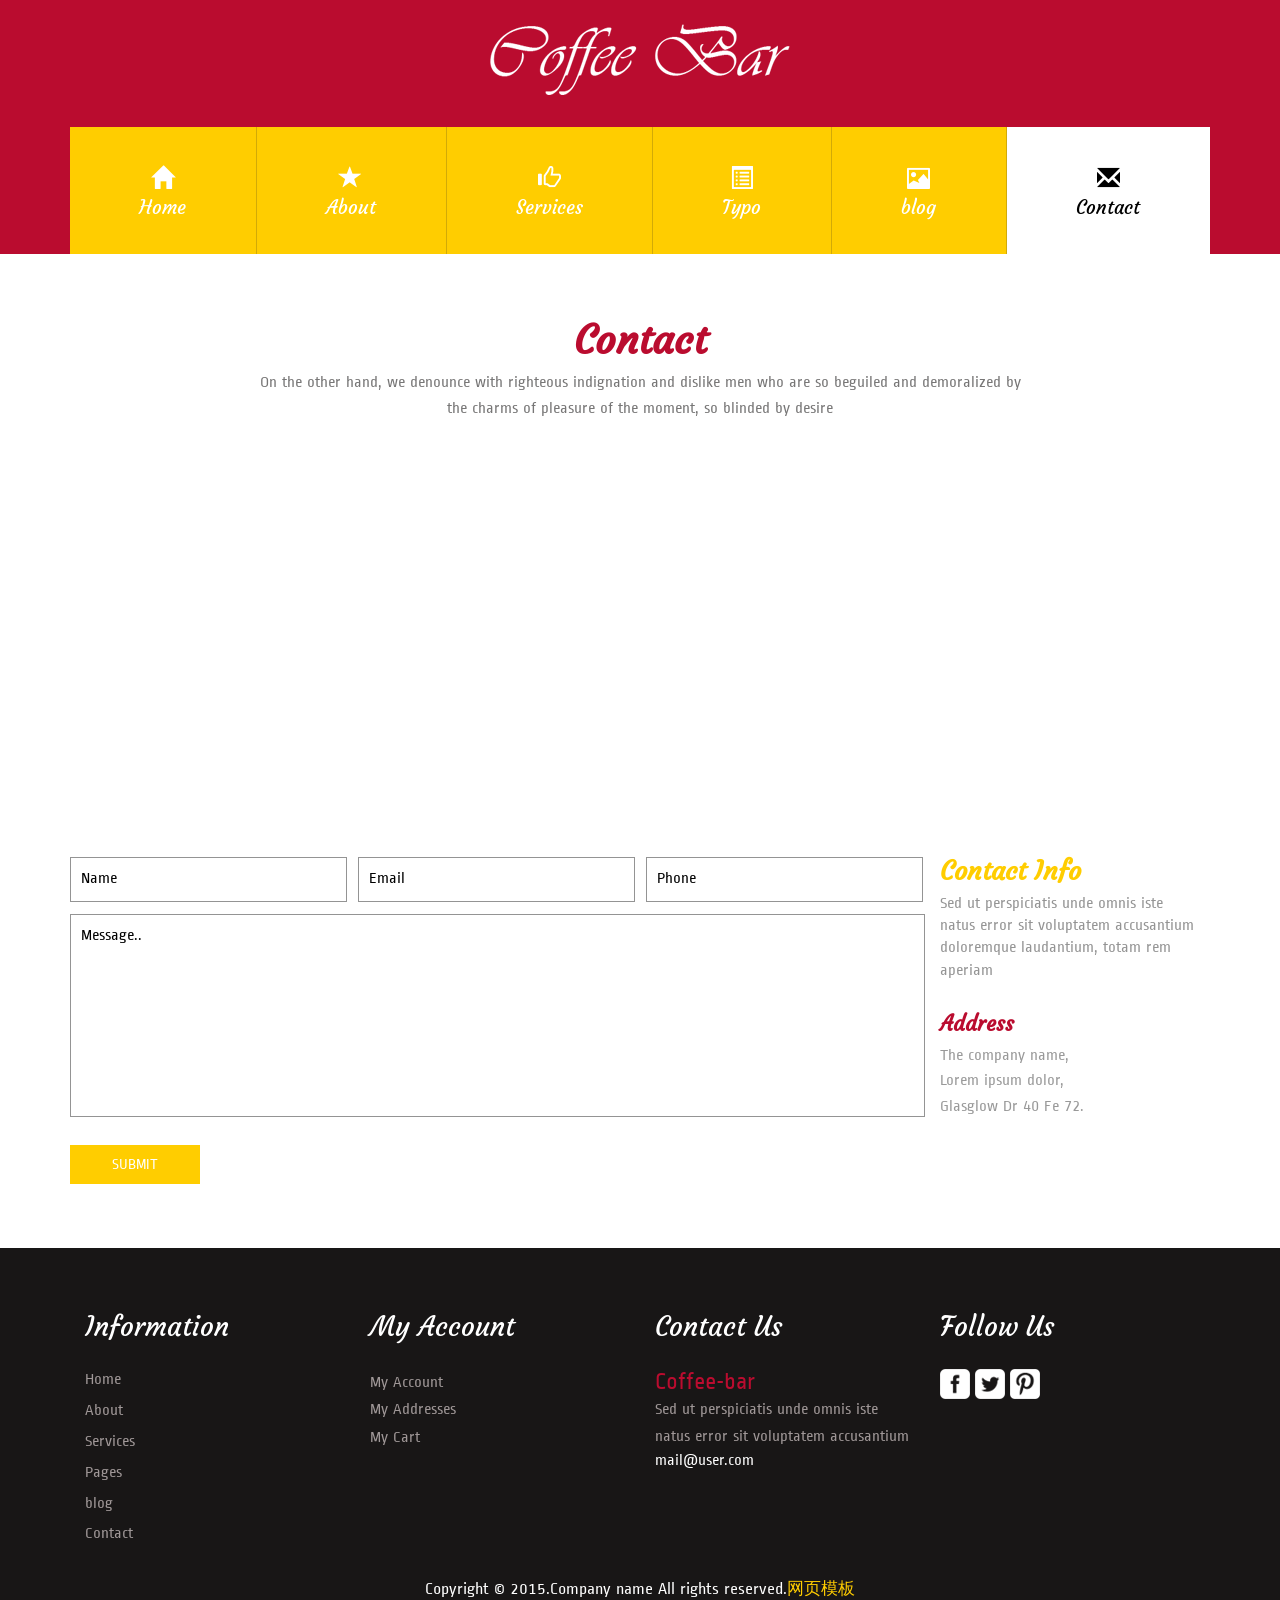
<file: contact.html>
<!DOCTYPE HTML>
<html>
<head>
<title>Contact</title>
<link href="css/bootstrap.css" rel="stylesheet" type="text/css" media="all">
<!-- jQuery (necessary for Bootstrap's JavaScript plugins) -->
<script src="js/jquery-1.11.0.min.js"></script>
<!-- Custom Theme files -->
<link href="css/style.css" rel="stylesheet" type="text/css" media="all"/>
<!-- Custom Theme files -->
<meta name="viewport" content="width=device-width, initial-scale=1">
<meta http-equiv="Content-Type" content="text/html; charset=utf-8" />
<script type="application/x-javascript"> addEventListener("load", function() { setTimeout(hideURLbar, 0); }, false); function hideURLbar(){ window.scrollTo(0,1); }>
</script>
<meta name="keywords" content="Coffee Bar Responsive web template, Bootstrap Web Templates, Flat Web Templates, AndriodCompatible web template, Smartphone Compatible web template, free webdesigns for Nokia, Samsung, LG, SonyErricsson, Motorola web design" />
<!--Google Fonts-->
<link href='http://fonts.useso.com/css?family=Ropa+Sans:400,400italic' rel='stylesheet' type='text/css'>
<link href='http://fonts.useso.com/css?family=Courgette' rel='stylesheet' type='text/css'>
<!-- start-smoth-scrolling -->
<script type="text/javascript" src="js/move-top.js"></script>
<script type="text/javascript" src="js/easing.js"></script>

	<script type="text/javascript">
			jQuery(document).ready(function($) {
				$(".scroll").click(function(event){		
					event.preventDefault();
					$('html,body').animate({scrollTop:$(this.hash).offset().top},1000);
				});
			});
	</script>
<!-- //end-smoth-scrolling -->
</head>
<body>
<!--header start here-->
<div class="header">
   <div class="container">
        <div class="header-main">
			 <div class="logo">
			   <a href="index.html"><img src="images/logo.png" alt=""></a>
			 </div>
            <div class="top-nav">
            	<span class="menu"> <img src="images/icon.png" alt=""/></span>
				<ul class="nav nav-pills nav-justified res">
					<li><a class="no-bar" href="index.html"><i class="glyphicon glyphicon-home"> </i>Home</a></li>
					<li ><a href="about.html"><i class="glyphicon glyphicon-star"> </i>About</a></li>
					<li><a href="services.html"><i  class="glyphicon glyphicon-thumbs-up"> </i>Services</a></li>
					<li><a href="pages.html"><i class="glyphicon glyphicon-list-alt"> </i>Typo</a></li>
					<li><a href="blog.html"><i class="glyphicon glyphicon-picture"> </i>blog</a></li>
					<li><a class="active" href="contact.html"><i class="glyphicon glyphicon-envelope"> </i>Contact</a></li>
				</ul>
				<!-- script-for-menu -->
							 <script>
							   $( "span.menu" ).click(function() {
								 $( "ul.res" ).slideToggle( 300, function() {
								 // Animation complete.
								  });
								 });
							</script>
			<!-- /script-for-menu -->
			 </div>	
     <div class="clearfix"> </div>
   </div>	
 </div>
</div>
<!--header end here-->
<!--contact start here-->
<div class="contact">
	<div class="container">
		<div class="contact-main">
			<div class="contact-top">
				<h3>Contact</h3>
				<p>On the other hand, we denounce with righteous indignation and dislike men who are so beguiled and demoralized by the charms of pleasure of the moment, so blinded by desire</p>
			</div>
			<div class="map">
				<iframe src="https://www.google.com/maps/embed?pb=!1m18!1m12!1m3!1d8149819.804819931!2d109.61814849999999!3d4.1406339999999995!2m3!1f0!2f0!3f0!3m2!1i1024!2i768!4f13.1!3m3!1m2!1s0x3034d3975f6730af%3A0x745969328211cd8!2sMalaysia!5e0!3m2!1sen!2sin!4v1435068868290"> </iframe>
			</div>
			<div class="contact-text">
					<div class="col-md-9 contact-left">
						<input type="text" value="Name" onfocus="this.value = '';" onblur="if (this.value == '') {this.value = 'Name';}" />
						<input type="text" value="Email" onfocus="this.value = '';" onblur="if (this.value == '') {this.value = 'Email';}" />
						<input type="text" value="Phone" onfocus="this.value = '';" onblur="if (this.value == '') {this.value = 'Phone';}" />
						<textarea value="Message:" onfocus="this.value = '';" onblur="if (this.value == '') {this.value = 'Message';}">Message..</textarea>
						<input type="submit" value="SUBMIT">
					</div>	
					<div class="col-md-3 contact-right">
						<h3>Contact Info</h3>
						<h4>Sed ut perspiciatis unde omnis iste natus error sit voluptatem accusantium doloremque laudantium, totam rem aperiam</h4>
						<div class="address">
							<h5>Address</h5>
							<p>The company name, 
							<span>Lorem ipsum dolor,</span>
							Glasglow Dr 40 Fe 72.</p>
						</div>
					</div>
					<div class="clearfix"> </div>
				</div>
			<div class="clearfix"> </div>
		</div>
	</div>
</div>
<!--contact end here-->
<!--footer start here-->
<div class="footer">
	<div class="container">
		<div class="footer-main">
		   <div class="col-md-3 footer-grid">
				<h3>Information</h3>
				<ul>
					<li><a class="active no-bar" href="index.html">Home</a></li>
					<li><a href="about.html">About</a></li>
					<li><a href="services.html">Services</a></li>
					<li><a href="pages.html">Pages</a></li>
					<li><a href="blog.html">blog</a></li>
					<li><a href="contact.html">Contact</a></li>
				</ul>
		   </div>
			<div class="col-md-3 footer-grid">
				<h3>My Account</h3>
				<p><a href="#">My Account</a></p>
				<p><a href="contact.html">My Addresses</a></p>
				<p><a href="#">My Cart</a></p>
			</div>
			<div class="col-md-3 footer-grid">
				<h3>Contact Us</h3>
				<h4>Coffee-bar</h4>
				<p>Sed ut perspiciatis unde omnis iste natus error sit voluptatem accusantium</p>
			    <div class="ftr-cont">
			    	<span class="mail"> </span>
			    	<a href="#">mail@user.com</a>
			    </div>
			</div>
			<div class="col-md-3 footer-grid">
				<h3>Follow Us</h3>
				<ul class="social-icon-ftr">
					<li><a href="#"><span class="fa">  </span></a></li>
					<li><a href="#"><span class="tw">  </span> </a></li>
					<li><a href="#"><span class="p">  </span></a></li>
				</ul>
			</div>
		<div class="clearfix"> </div>
		     <div class="copyright">
	            <p>Copyright &copy; 2015.Company name All rights reserved.<a target="_blank" href="http://sc.chinaz.com/moban/">&#x7F51;&#x9875;&#x6A21;&#x677F;</a></p>
			</div>
		</div>
	</div>
</div>
<!--footer end here-->
</body>
</html>
</file>
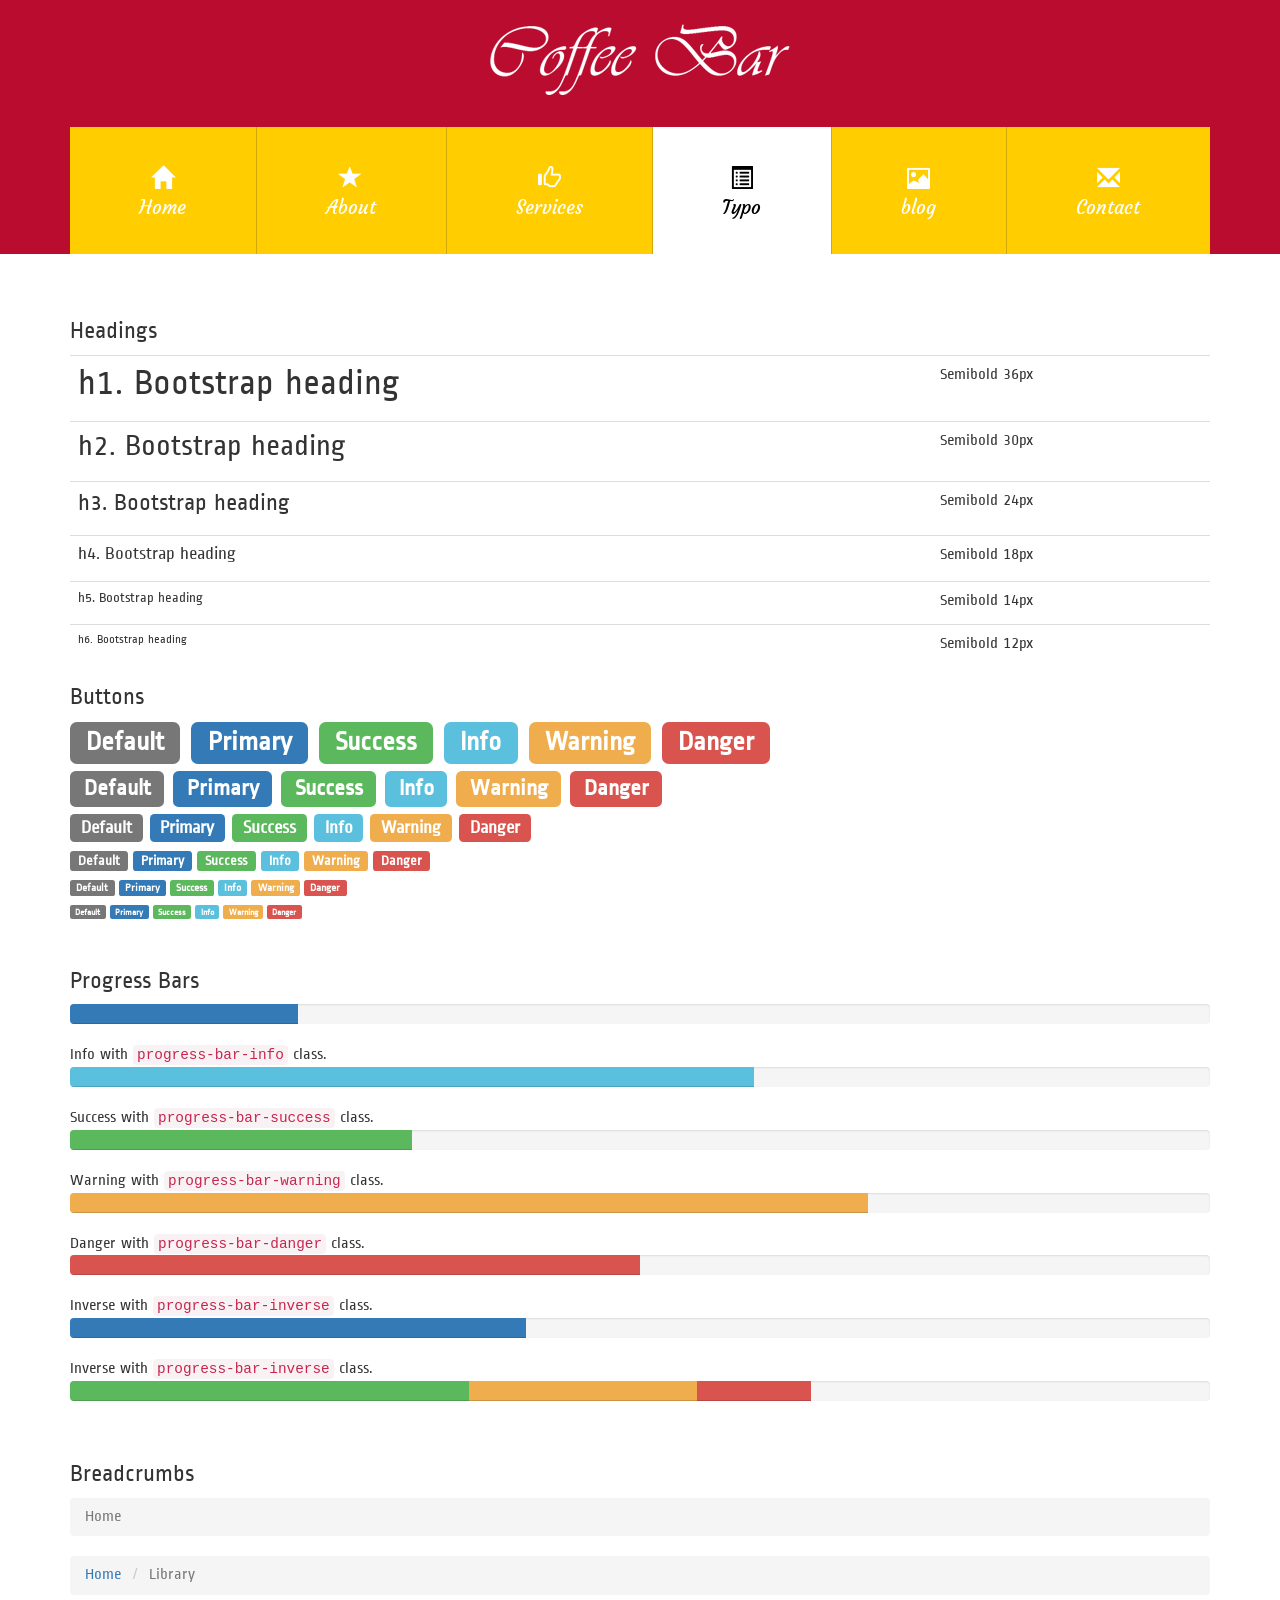
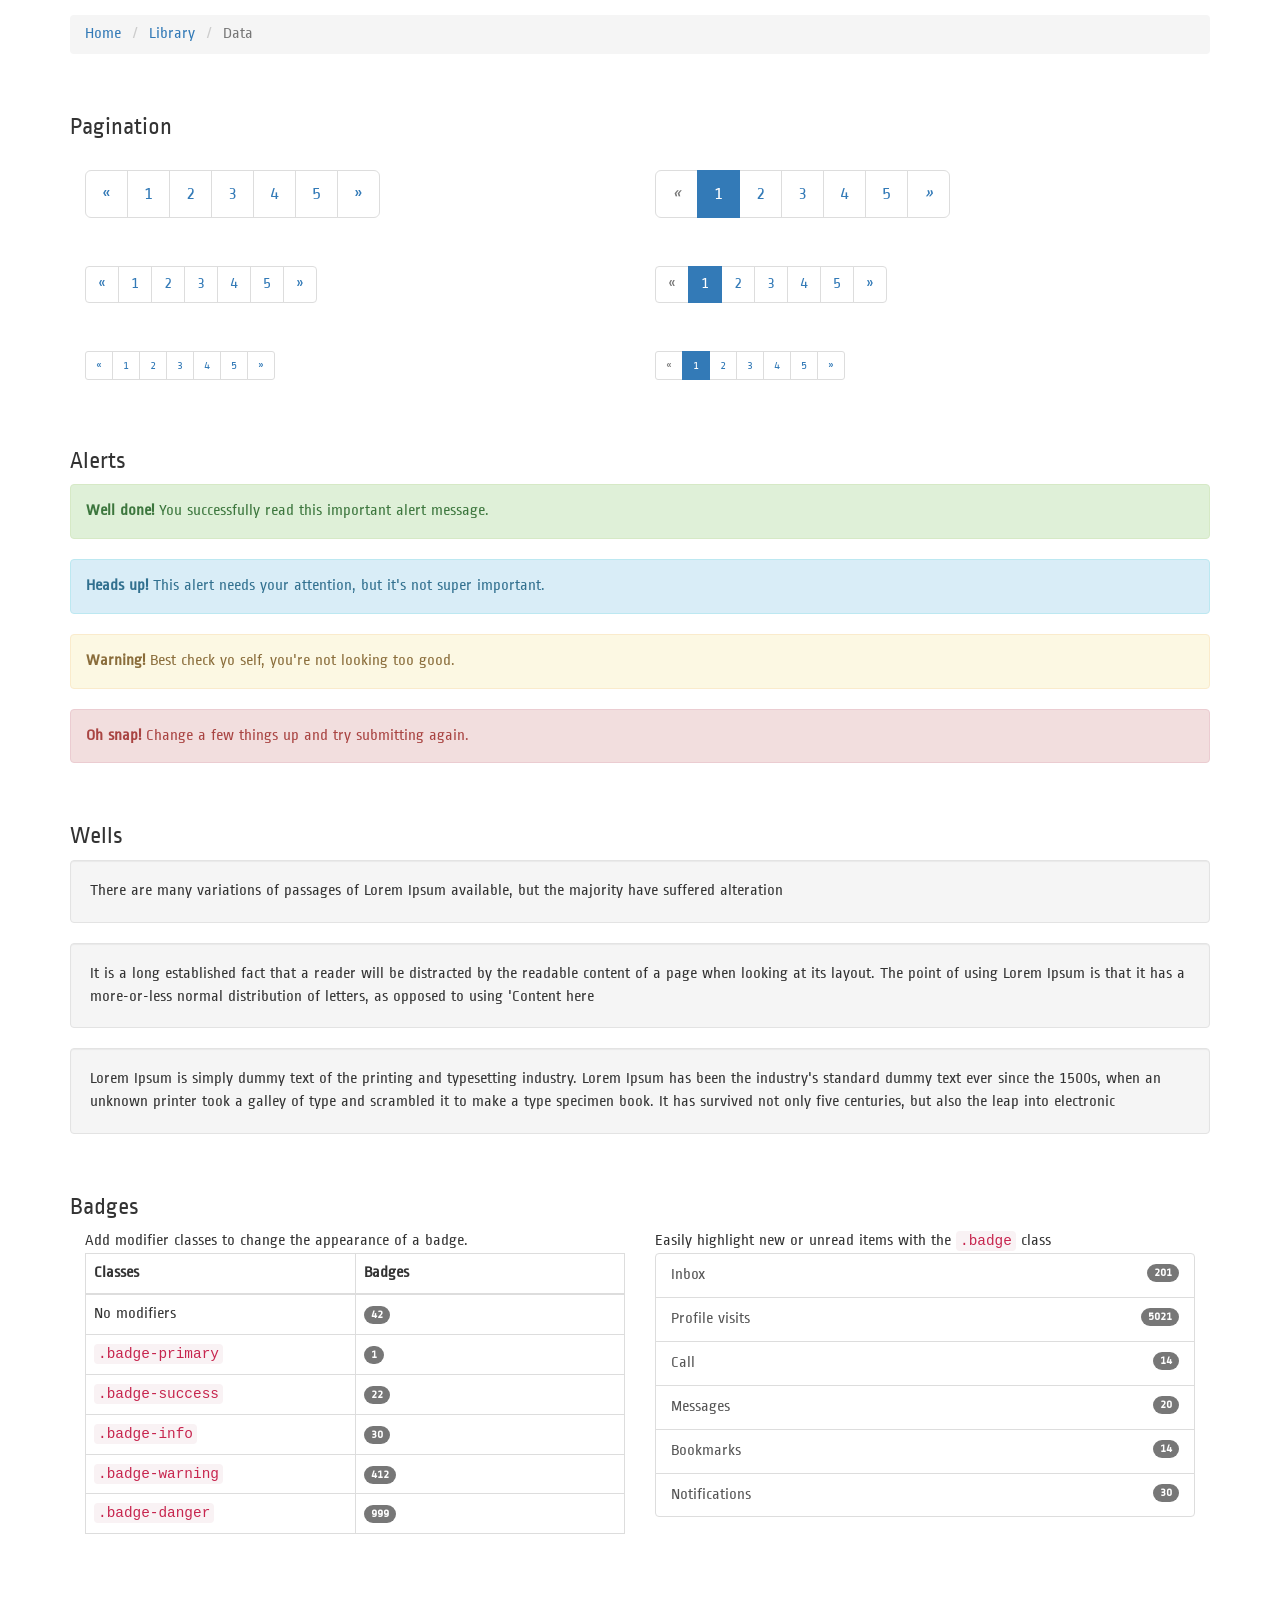
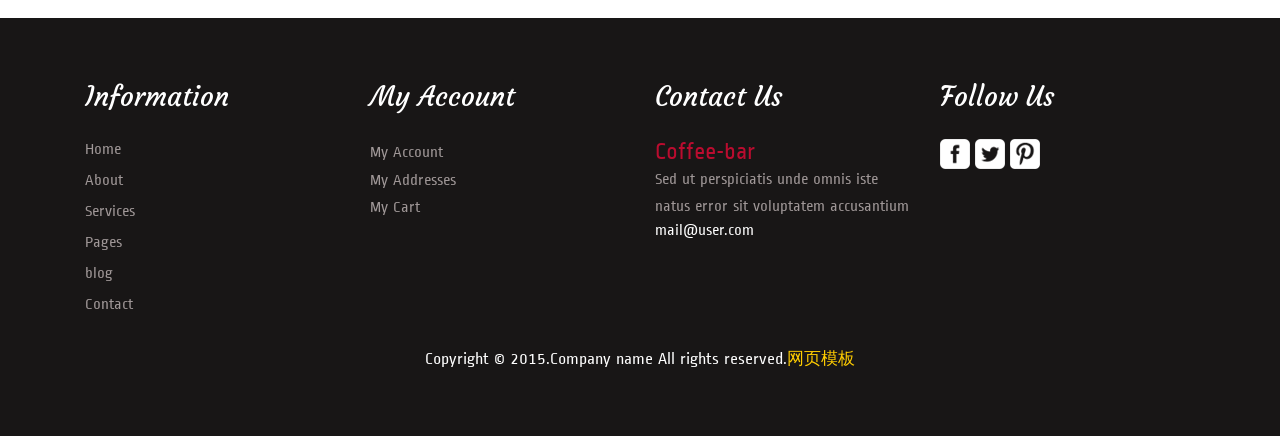
<file: pages.html>
<!DOCTYPE HTML>
<html>
<head>
<title>Contact</title>
<link href="css/bootstrap.css" rel="stylesheet" type="text/css" media="all">
<!-- jQuery (necessary for Bootstrap's JavaScript plugins) -->
<script src="js/jquery-1.11.0.min.js"></script>
<!-- Custom Theme files -->
<link href="css/style.css" rel="stylesheet" type="text/css" media="all"/>
<!-- Custom Theme files -->
<meta name="viewport" content="width=device-width, initial-scale=1">
<meta http-equiv="Content-Type" content="text/html; charset=utf-8" />
<script type="application/x-javascript"> addEventListener("load", function() { setTimeout(hideURLbar, 0); }, false); function hideURLbar(){ window.scrollTo(0,1); }>
</script>
<meta name="keywords" content="Coffee Bar Responsive web template, Bootstrap Web Templates, Flat Web Templates, AndriodCompatible web template, Smartphone Compatible web template, free webdesigns for Nokia, Samsung, LG, SonyErricsson, Motorola web design" />
<!--Google Fonts-->
<link href='http://fonts.useso.com/css?family=Ropa+Sans:400,400italic' rel='stylesheet' type='text/css'>
<link href='http://fonts.useso.com/css?family=Courgette' rel='stylesheet' type='text/css'>
<!-- start-smoth-scrolling -->
<script type="text/javascript" src="js/move-top.js"></script>
<script type="text/javascript" src="js/easing.js"></script>

	<script type="text/javascript">
			jQuery(document).ready(function($) {
				$(".scroll").click(function(event){		
					event.preventDefault();
					$('html,body').animate({scrollTop:$(this.hash).offset().top},1000);
				});
			});
	</script>
<!-- //end-smoth-scrolling -->
</head>
<body>
<!--header start here-->
<div class="header">
   <div class="container">
        <div class="header-main">
			 <div class="logo">
			   <a href="index.html"><img src="images/logo.png" alt=""></a>
			 </div>
            <div class="top-nav">
            	<span class="menu"> <img src="images/icon.png" alt=""/></span>
				<ul class="nav nav-pills nav-justified res">
					<li><a class="no-bar" href="index.html"><i class="glyphicon glyphicon-home"> </i>Home</a></li>
					<li ><a href="about.html"><i class="glyphicon glyphicon-star"> </i>About</a></li>
					<li><a href="services.html"><i  class="glyphicon glyphicon-thumbs-up"> </i>Services</a></li>
					<li><a class="active" href="pages.html"><i class="glyphicon glyphicon-list-alt"> </i>Typo</a></li>
					<li><a href="blog.html"><i class="glyphicon glyphicon-picture"> </i>blog</a></li>
					<li><a href="contact.html"><i class="glyphicon glyphicon-envelope"> </i>Contact</a></li>
				</ul>
				<!-- script-for-menu -->
							 <script>
							   $( "span.menu" ).click(function() {
								 $( "ul.res" ).slideToggle( 300, function() {
								 // Animation complete.
								  });
								 });
							</script>
			<!-- /script-for-menu -->
			 </div>	
     <div class="clearfix"> </div>
   </div>	
 </div>
</div>
<!--header end here-->
<!--pages-starts-->
	<div class="pages">
		<div class="container">
			<div class="headdings">
				<h3 class="ghj">Headings</h3>
					<div class="bs-example">
						<table class="table">
						  <tbody>
							<tr>
							  <td><h1 id="h1.-bootstrap-heading">h1. Bootstrap heading<a class="anchorjs-link" href="#h1.-bootstrap-heading"><span class="anchorjs-icon"></span></a></h1></td>
							  <td class="type-info">Semibold 36px</td>
							</tr>
							<tr>
							  <td><h2 id="h2.-bootstrap-heading">h2. Bootstrap heading<a class="anchorjs-link" href="#h2.-bootstrap-heading"><span class="anchorjs-icon"></span></a></h2></td>
							  <td class="type-info">Semibold 30px</td>
							</tr>
							<tr>
							  <td><h3 id="h3.-bootstrap-heading">h3. Bootstrap heading<a class="anchorjs-link" href="#h3.-bootstrap-heading"><span class="anchorjs-icon"></span></a></h3></td>
							  <td class="type-info">Semibold 24px</td>
							</tr>
							<tr>
							  <td><h4 id="h4.-bootstrap-heading">h4. Bootstrap heading<a class="anchorjs-link" href="#h4.-bootstrap-heading"><span class="anchorjs-icon"></span></a></h4></td>
							  <td class="type-info">Semibold 18px</td>
							</tr>
							<tr>
							  <td><h5 id="h5.-bootstrap-heading">h5. Bootstrap heading<a class="anchorjs-link" href="#h5.-bootstrap-heading"><span class="anchorjs-icon"></span></a></h5></td>
							  <td class="type-info">Semibold 14px</td>
							</tr>
							<tr>
							  <td><h6>h6. Bootstrap heading</h6></td>
							  <td class="type-info">Semibold 12px</td>
							</tr>
						  </tbody>
						</table>
					</div>
			</div>
			<div class="Buttons">
				<h3 class="ghj">Buttons</h3>
				  <h1 class="b1">
					<a href="#"><span class="label label-default">Default</span></a>
					<a href="#"><span class="label label-primary">Primary</span></a>
					<a href="#"><span class="label label-success">Success</span></a>
					<a href="#"><span class="label label-info">Info</span></a>
					<a href="#"><span class="label label-warning">Warning</span></a>
					<a href="#"><span class="label label-danger">Danger</span></a>
				  </h1>
				  <h2 class="b2">
					<a href="#"><span class="label label-default">Default</span></a>
					<a href="#"><span class="label label-primary">Primary</span></a>
					<a href="#"><span class="label label-success">Success</span></a>
					<a href="#"><span class="label label-info">Info</span></a>
					<a href="#"><span class="label label-warning">Warning</span></a>
					<a href="#"><span class="label label-danger">Danger</span></a>
				  </h2>
				  <h3 class="b3">
					<a href="#"><span class="label label-default">Default</span></a>
					<a href="#"><span class="label label-primary">Primary</span></a>
					<a href="#"><span class="label label-success">Success</span></a>
					<a href="#"><span class="label label-info">Info</span></a>
					<a href="#"><span class="label label-warning">Warning</span></a>
					<a href="#"><span class="label label-danger">Danger</span></a>
				  </h3>
				  <h4 class="b4">
					<a href="#"><span class="label label-default">Default</span></a>
					<a href="#"><span class="label label-primary">Primary</span></a>
					<a href="#"><span class="label label-success">Success</span></a>
					<a href="#"><span class="label label-info">Info</span></a>
					<a href="#"><span class="label label-warning">Warning</span></a>
					<a href="#"><span class="label label-danger">Danger</span></a>
				  </h4>
				  <h5 class="b5">
					<a href="#"><span class="label label-default">Default</span></a>
					<a href="#"><span class="label label-primary">Primary</span></a>
					<a href="#"><span class="label label-success">Success</span></a>
					<a href="#"><span class="label label-info">Info</span></a>
					<a href="#"><span class="label label-warning">Warning</span></a>
					<a href="#"><span class="label label-danger">Danger</span></a>
				  </h5>
				  <h6 class="b6">
					<a href="#"><span class="label label-default">Default</span></a>
					<a href="#"><span class="label label-primary">Primary</span></a>
					<a href="#"><span class="label label-success">Success</span></a>
					<a href="#"><span class="label label-info">Info</span></a>
					<a href="#"><span class="label label-warning">Warning</span></a>
					<a href="#"><span class="label label-danger">Danger</span></a>
				  </h6>
		    </div>
		    <div class="progress-bars">
			 <h3 class="ghj">Progress Bars</h3>
				 <div class="tab-content">
					  <div class="tab-pane active" id="domprogress">
						  <div class="progress">    
							<div class="progress-bar progress-bar-primary" style="width: 20%"></div>
						  </div>
						  <p>Info with <code>progress-bar-info</code> class.</p>
						  <div class="progress">    
							<div class="progress-bar progress-bar-info" style="width: 60%"></div>
						  </div>
						  <p>Success with <code>progress-bar-success</code> class.</p>
						  <div class="progress">
							<div class="progress-bar progress-bar-success" style="width: 30%"></div>
						  </div>
						  <p>Warning with <code>progress-bar-warning</code> class.</p>
						  <div class="progress">
							<div class="progress-bar progress-bar-warning" style="width: 70%"></div>
						  </div>
						  <p>Danger with <code>progress-bar-danger</code> class.</p>
						  <div class="progress">
							<div class="progress-bar progress-bar-danger" style="width: 50%"></div>
						  </div>
						  <p>Inverse with <code>progress-bar-inverse</code> class.</p>
						  <div class="progress">
							<div class="progress-bar progress-bar-inverse" style="width: 40%"></div>
						  </div>
						   <p>Inverse with <code>progress-bar-inverse</code> class.</p>
						  <div class="progress">
							<div class="progress-bar progress-bar-success" style="width: 35%"><span class="sr-only">35% Complete (success)</span></div>
							<div class="progress-bar progress-bar-warning" style="width: 20%"><span class="sr-only">20% Complete (warning)</span></div>
							<div class="progress-bar progress-bar-danger" style="width: 10%"><span class="sr-only">10% Complete (danger)</span></div>
						  </div>
					</div>
			   </div>
		    </div>
			<div class="bread-crumbs">
				 <h3 class="ghj">Breadcrumbs</h3>
				   <ol class="breadcrumb">
				  <li class="active">Home</li>
				</ol>
				<ol class="breadcrumb">
				  <li><a href="#">Home</a></li>
				  <li class="active">Library</li>
				</ol>
				<ol class="breadcrumb">
				  <li><a href="#">Home</a></li>
				  <li><a href="#">Library</a></li>
				  <li class="active">Data</li>
				</ol>
		    </div>
			<div class="pagenatin">
				<h3 class="ghj">Pagination</h3>
					<div class="col-md-6">
					  <nav>
					  <ul class="pagination pagination-lg">
						<li><a href="#" aria-label="Previous"><span aria-hidden="true">«</span></a></li>
						<li><a href="#">1</a></li>
						<li><a href="#">2</a></li>
						<li><a href="#">3</a></li>
						<li><a href="#">4</a></li>
						<li><a href="#">5</a></li>
						<li><a href="#" aria-label="Next"><span aria-hidden="true">»</span></a></li>
					  </ul>
					  </nav>
					  <nav>
					  <ul class="pagination">
						<li><a href="#" aria-label="Previous"><span aria-hidden="true">«</span></a></li>
						<li><a href="#">1</a></li>
						<li><a href="#">2</a></li>
						<li><a href="#">3</a></li>
						<li><a href="#">4</a></li>
						<li><a href="#">5</a></li>
						<li><a href="#" aria-label="Next"><span aria-hidden="true">»</span></a></li>
					  </ul>
					  </nav>
					  <nav>
						<ul class="pagination pagination-sm">
							<li><a href="#" aria-label="Previous"><span aria-hidden="true">«</span></a></li>
							<li><a href="#">1</a></li>
							<li><a href="#">2</a></li>
							<li><a href="#">3</a></li>
							<li><a href="#">4</a></li>
							<li><a href="#">5</a></li>
							<li><a href="#" aria-label="Next"><span aria-hidden="true">»</span></a></li>
						</ul>
					  </nav>
					</div>
					<div class="col-md-6">
						<nav>
							<ul class="pagination pagination-lg">
									<li class="disabled"><a href="#"><i class="fa fa-angle-left">«</i></a></li>
									<li class="active"><a href="#">1</a></li>
									<li><a href="#">2</a></li>
									<li><a href="#">3</a></li>
									<li><a href="#">4</a></li>
									<li><a href="#">5</a></li>
									<li><a href="#"><i class="fa fa-angle-right">»</i></a></li>
							</ul>
						</nav>
						<nav>
						  <ul class="pagination">
							<li class="disabled"><a href="#" aria-label="Previous"><span aria-hidden="true">«</span></a></li>
							<li class="active"><a href="#">1 <span class="sr-only">(current)</span></a></li>
							<li><a href="#">2</a></li>
							<li><a href="#">3</a></li>
							<li><a href="#">4</a></li>
							<li><a href="#">5</a></li>
							<li><a href="#" aria-label="Next"><span aria-hidden="true">»</span></a></li>
						 </ul>
					    </nav>
					    <nav>
							 <ul class="pagination pagination-sm">
								<li class="disabled"><a href="#"><i class="fa fa-angle-left"></i>«</a></li>
								<li class="active"><a href="#">1</a></li>
								<li><a href="#">2</a></li>
								<li><a href="#">3</a></li>
								<li><a href="#">4</a></li>
								<li><a href="#">5</a></li>
								<li><a href="#"><i class="fa fa-angle-right"></i>»</a></li>
							</ul>
						</nav>
					</div>
					<div class="clearfix"> </div>
			</div>
			<div class="alerts">
			  <h3 class="ghj">Alerts</h3>
			   <div class="alert alert-success" role="alert">
					<strong>Well done!</strong> You successfully read this important alert message.
			   </div>
			   <div class="alert alert-info" role="alert">
					<strong>Heads up!</strong> This alert needs your attention, but it's not super important.
			   </div>
			   <div class="alert alert-warning" role="alert">
					<strong>Warning!</strong> Best check yo self, you're not looking too good.
			   </div>
			   <div class="alert alert-danger" role="alert">
					<strong>Oh snap!</strong> Change a few things up and try submitting again.
			   </div>
		    </div>
			<div class="distracted">
			  <h3 class="ghj">Wells</h3>
				   <div class="well">
					There are many variations of passages of Lorem Ipsum available, but the majority have suffered alteration
				   </div>
				   <div class="well">
					It is a long established fact that a reader will be distracted by the readable content of a page when looking at its layout. The point of using Lorem Ipsum is that it has a more-or-less normal distribution of letters, as opposed to using 'Content here
				   </div>
				   <div class="well">
					Lorem Ipsum is simply dummy text of the printing and typesetting industry. Lorem Ipsum has been the industry's standard dummy text ever since the 1500s, when an unknown printer took a galley of type and scrambled it to make a type specimen book. It has survived not only five centuries, but also the leap into electronic
				   </div>
		    </div>
		<div class="appearance">
			 <h3 class="ghj">Badges</h3>
				<div class="col-md-6">
					<p>Add modifier classes to change the appearance of a badge.</p>
					  <table class="table table-bordered">
						<thead>
							<tr>
								<th width="50%">Classes</th>
								<th width="50%">Badges</th>
							</tr>
						</thead>
						<tbody>
							<tr>
								<td>No modifiers</td>
								<td><span class="badge">42</span></td>
							</tr>
							<tr>
								<td><code>.badge-primary</code></td>
								<td><span class="badge badge-primary">1</span></td>
							</tr>
							<tr>
								<td><code>.badge-success</code></td>
								<td><span class="badge badge-success">22</span></td>
							</tr>
							<tr>
								<td><code>.badge-info</code></td>
								<td><span class="badge badge-info">30</span></td>
							</tr>
							<tr>
								<td><code>.badge-warning</code></td>
								<td><span class="badge badge-warning">412</span></td>
							</tr>
							<tr>
								<td><code>.badge-danger</code></td>
								<td><span class="badge badge-danger">999</span></td>
							</tr>
						</tbody>
					  </table>                    
				</div>
				<div class="col-md-6">
				  <p>Easily highlight new or unread items with the <code>.badge</code> class</p>
					<div class="list-group list-group-alternate"> 
						<a href="#" class="list-group-item"><span class="badge">201</span> <i class="ti ti-email"></i> Inbox </a> 
						<a href="#" class="list-group-item"><span class="badge badge-primary">5021</span> <i class="ti ti-eye"></i> Profile visits </a> 
						<a href="#" class="list-group-item"><span class="badge">14</span> <i class="ti ti-headphone-alt"></i> Call </a> 
						<a href="#" class="list-group-item"><span class="badge">20</span> <i class="ti ti-comments"></i> Messages </a> 
						<a href="#" class="list-group-item"><span class="badge badge-warning">14</span> <i class="ti ti-bookmark"></i> Bookmarks </a> 
						<a href="#" class="list-group-item"><span class="badge badge-danger">30</span> <i class="ti ti-bell"></i> Notifications </a> 
					</div>
			    </div>
			   <div class="clearfix"> </div>
			</div>
		</div>	
	</div>	
	<!--pages-end-->
<!--footer start here-->
<div class="footer">
	<div class="container">
		<div class="footer-main">
		   <div class="col-md-3 footer-grid">
				<h3>Information</h3>
				<ul>
					<li><a class="active no-bar" href="index.html">Home</a></li>
					<li><a href="about.html">About</a></li>
					<li><a href="services.html">Services</a></li>
					<li><a href="pages.html">Pages</a></li>
					<li><a href="blog.html">blog</a></li>
					<li><a href="contact.html">Contact</a></li>
				</ul>
		   </div>
			<div class="col-md-3 footer-grid">
				<h3>My Account</h3>
				<p><a href="#">My Account</a></p>
				<p><a href="contact.html">My Addresses</a></p>
				<p><a href="#">My Cart</a></p>
			</div>
			<div class="col-md-3 footer-grid">
				<h3>Contact Us</h3>
				<h4>Coffee-bar</h4>
				<p>Sed ut perspiciatis unde omnis iste natus error sit voluptatem accusantium</p>
			    <div class="ftr-cont">
			    	<span class="mail"> </span>
			    	<a href="#">mail@user.com</a>
			    </div>
			</div>
			<div class="col-md-3 footer-grid">
				<h3>Follow Us</h3>
				<ul class="social-icon-ftr">
					<li><a href="#"><span class="fa">  </span></a></li>
					<li><a href="#"><span class="tw">  </span> </a></li>
					<li><a href="#"><span class="p">  </span></a></li>
				</ul>
			</div>
		<div class="clearfix"> </div>
		    <div class="copyright">
	            <p>Copyright &copy; 2015.Company name All rights reserved.<a target="_blank" href="http://sc.chinaz.com/moban/">&#x7F51;&#x9875;&#x6A21;&#x677F;</a></p>
			</div>
		</div>
	</div>
</div>
<!--footer end here-->
</body>
</html>
</file>
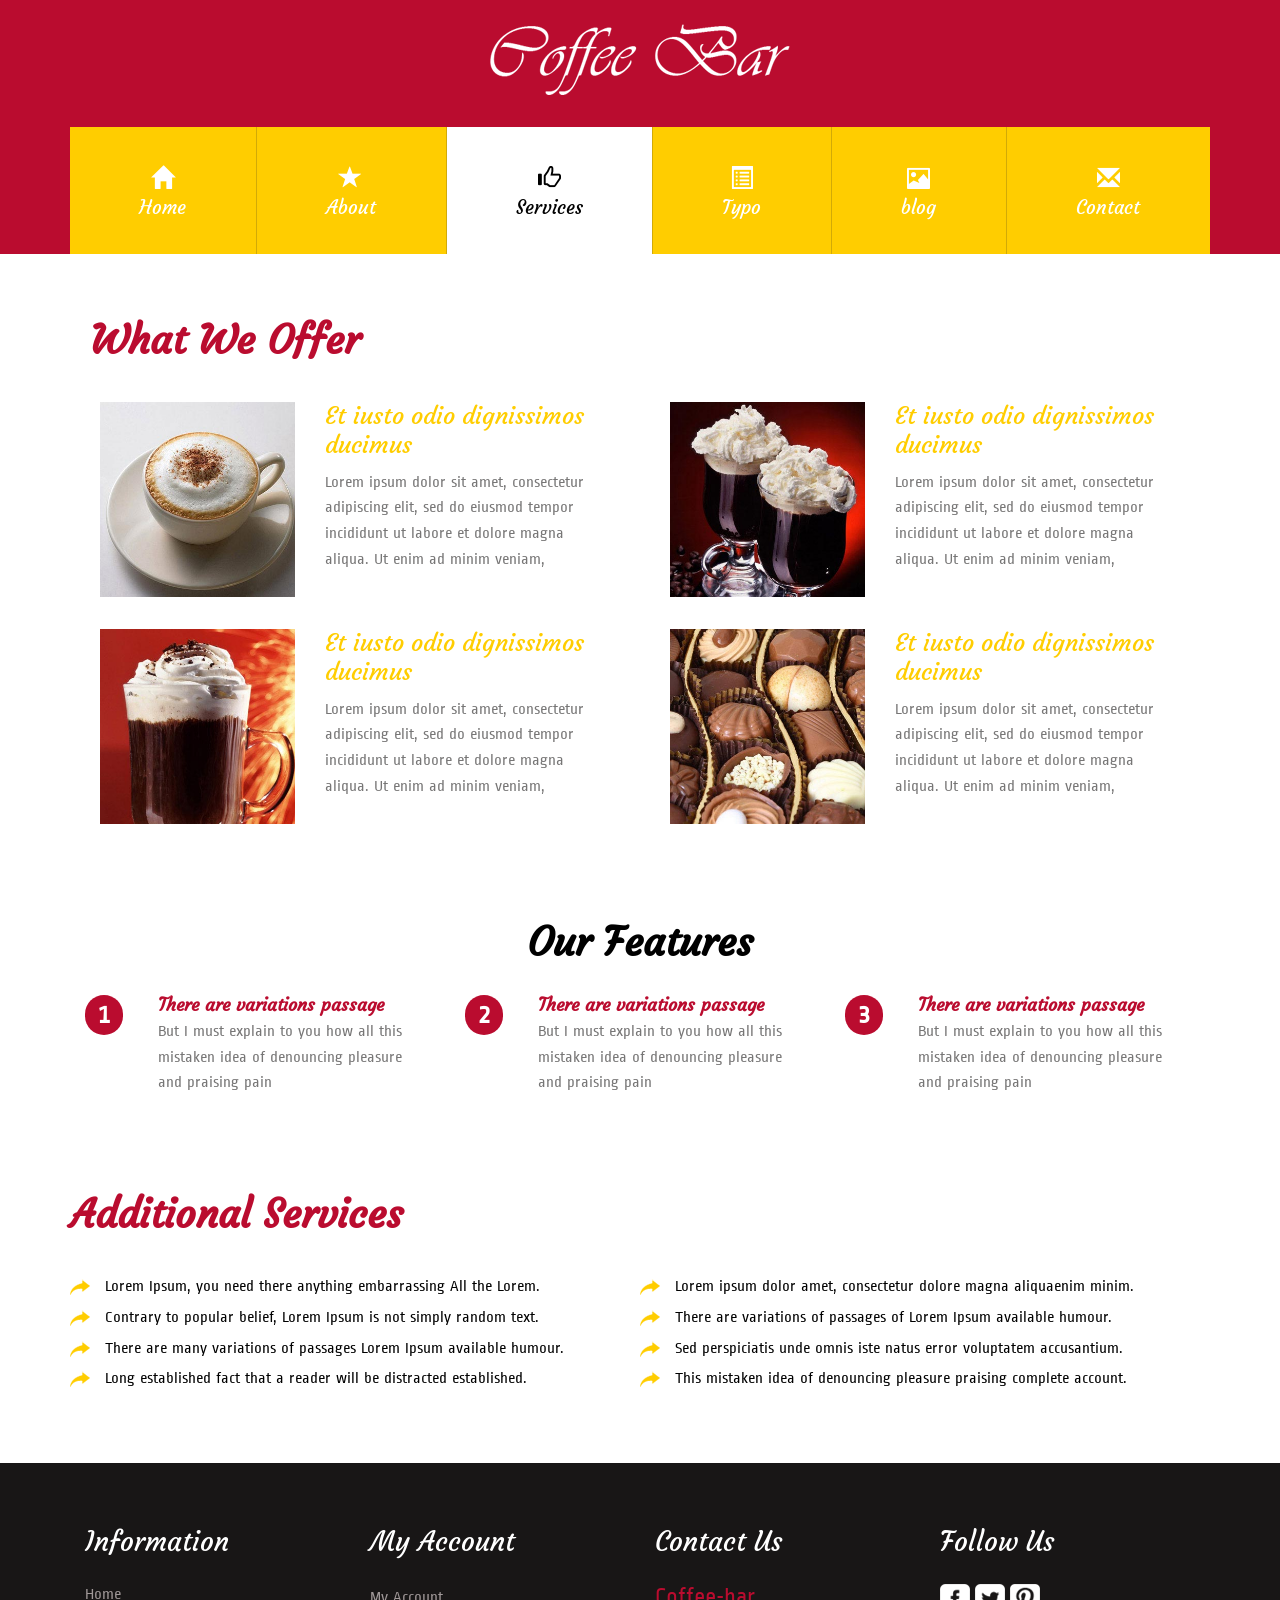
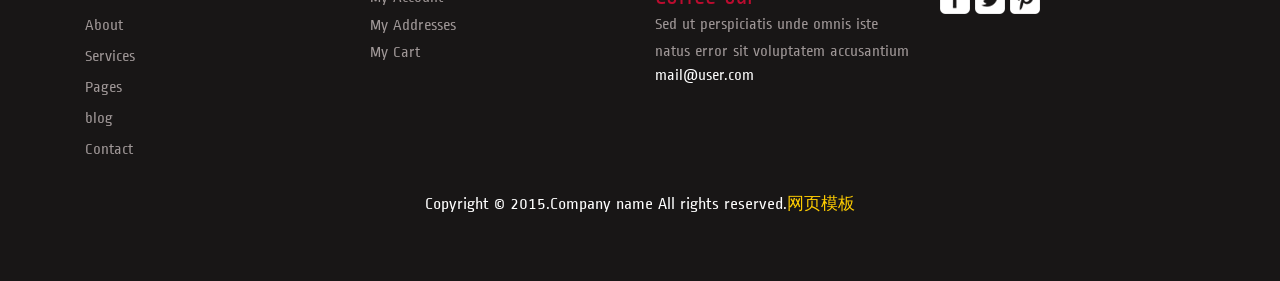
<file: services.html>
<!DOCTYPE HTML>
<html>
<head>
<title>Services</title>
<link href="css/bootstrap.css" rel="stylesheet" type="text/css" media="all">
<!-- jQuery (necessary for Bootstrap's JavaScript plugins) -->
<script src="js/jquery-1.11.0.min.js"></script>
<!-- Custom Theme files -->
<link href="css/style.css" rel="stylesheet" type="text/css" media="all"/>
<!-- Custom Theme files -->
<meta name="viewport" content="width=device-width, initial-scale=1">
<meta http-equiv="Content-Type" content="text/html; charset=utf-8" />
<script type="application/x-javascript"> addEventListener("load", function() { setTimeout(hideURLbar, 0); }, false); function hideURLbar(){ window.scrollTo(0,1); }>
</script>
<meta name="keywords" content="Coffee Bar Responsive web template, Bootstrap Web Templates, Flat Web Templates, AndriodCompatible web template, Smartphone Compatible web template, free webdesigns for Nokia, Samsung, LG, SonyErricsson, Motorola web design" />
<!--Google Fonts-->
<link href='http://fonts.useso.com/css?family=Ropa+Sans:400,400italic' rel='stylesheet' type='text/css'>
<link href='http://fonts.useso.com/css?family=Courgette' rel='stylesheet' type='text/css'>
<!-- start-smoth-scrolling -->
<script type="text/javascript" src="js/move-top.js"></script>
<script type="text/javascript" src="js/easing.js"></script>

	<script type="text/javascript">
			jQuery(document).ready(function($) {
				$(".scroll").click(function(event){		
					event.preventDefault();
					$('html,body').animate({scrollTop:$(this.hash).offset().top},1000);
				});
			});
	</script>
<!-- //end-smoth-scrolling -->
</head>
<body>
<!--header start here-->
<div class="header">
   <div class="container">
        <div class="header-main">
			 <div class="logo">
			   <a href="index.html"><img src="images/logo.png" alt=""></a>
			 </div>
            <div class="top-nav">
            	<span class="menu"> <img src="images/icon.png" alt=""/></span>
				<ul class="nav nav-pills nav-justified res">
					<li><a class="no-bar" href="index.html"><i class="glyphicon glyphicon-home"> </i>Home</a></li>
					<li ><a class="icon" href="about.html"><i class="glyphicon glyphicon-star"> </i>About</a></li>
					<li><a class="active" href="services.html"><i  class="glyphicon glyphicon-thumbs-up"> </i>Services</a></li>
					<li><a href="pages.html"><i class="glyphicon glyphicon-list-alt"> </i>Typo</a></li>
					<li><a href="blog.html"><i class="glyphicon glyphicon-picture"> </i>blog</a></li>
					<li><a href="contact.html"><i class="glyphicon glyphicon-envelope"> </i>Contact</a></li>
				</ul>
				<!-- script-for-menu -->
							 <script>
							   $( "span.menu" ).click(function() {
								 $( "ul.res" ).slideToggle( 300, function() {
								 // Animation complete.
								  });
								 });
							</script>
			<!-- /script-for-menu -->
			 </div>	
     <div class="clearfix"> </div>
   </div>	
 </div>
</div>
<!--header end here-->
<!--services start here-->
<div class="services">
	<div class="container">
		<div class="services-main">
				<h3>What We Offer</h3>
			<div class="services-bot">
				<div class="col-md-6 services-grid">
					<div class="col-md-5 serv-img">
						<a href="#"><img src="images/s2.jpg" alt="" class="img-responsive"></a>
					</div>
					<div class="col-md-7 serv-text">
						<h4><a href="single.html">Et iusto odio dignissimos ducimus</a></h4>
						<p>Lorem ipsum dolor sit amet, consectetur adipiscing elit, sed do eiusmod tempor incididunt ut labore et dolore magna aliqua. Ut enim ad minim veniam, </p>
					</div>
				  <div class="clearfix"> </div>
				</div>
				<div class="col-md-6 services-grid">
					<div class="col-md-5 serv-img">
						<a href="#"><img src="images/s3.jpg" alt="" class="img-responsive"></a>
					</div>
					<div class="col-md-7 serv-text">
						<h4><a href="single.html">Et iusto odio dignissimos ducimus</a></h4>
						<p>Lorem ipsum dolor sit amet, consectetur adipiscing elit, sed do eiusmod tempor incididunt ut labore et dolore magna aliqua. Ut enim ad minim veniam, </p>
					</div>
				</div>
			   <div class="clearfix"> </div>
			</div>
			<div class="services-bot">
				<div class="col-md-6 services-grid">
					<div class="col-md-5 serv-img">
						<a href="#"><img src="images/s5.jpg" alt="" class="img-responsive"></a>
					</div>
					<div class="col-md-7 serv-text">
						<h4><a href="single.html">Et iusto odio dignissimos ducimus</a></h4>
						<p>Lorem ipsum dolor sit amet, consectetur adipiscing elit, sed do eiusmod tempor incididunt ut labore et dolore magna aliqua. Ut enim ad minim veniam, </p>
					</div>
				  <div class="clearfix"> </div>
				</div>
				<div class="col-md-6 services-grid">
					<div class="col-md-5 serv-img">
						<a href="#"><img src="images/s4.jpg" alt="" class="img-responsive"></a>
					</div>
					<div class="col-md-7 serv-text">
						<h4><a href="single.html">Et iusto odio dignissimos ducimus</a></h4>
						<p>Lorem ipsum dolor sit amet, consectetur adipiscing elit, sed do eiusmod tempor incididunt ut labore et dolore magna aliqua. Ut enim ad minim veniam, </p>
					</div>
				  <div class="clearfix"> </div>
				</div>
			  <div class="clearfix"> </div>
			</div>
		</div>
	</div>
</div>
<div class="feature">
	  <div class="container">
	  	<h3>Our Features</h3>
	  	<div class="feature-main">
	  		<div class="col-md-4 fact-grid">
	  			<div class="col-md-2 cord-drop">
	  				<span class="numbers">1</span>
	  			</div>
	  			 <div class="col-md-10 feature-text">
		  				<h4><a href="single.html">There are variations passage</a></h4>
		  				<p>But I must explain to you how all this mistaken idea of denouncing pleasure and praising pain</p>
	  			 </div>	
	  		  <div class="clearfix"> </div>
	  		</div>
	  		<div class="col-md-4 fact-grid">
	  			<div class="col-md-2 cord-drop">
	  				<span class="numbers">2</span>
	  			</div>
	  			 <div class="col-md-10 feature-text">
		  				<h4><a href="single.html">There are variations passage</a></h4>
		  				<p>But I must explain to you how all this mistaken idea of denouncing pleasure and praising pain</p>
	  			 </div>	
	  		  <div class="clearfix"> </div>
	  		</div>
	  		<div class="col-md-4 fact-grid">
	  			<div class="col-md-2 cord-drop">
	  				<span class="numbers">3</span>
	  			</div>
	  			 <div class="col-md-10 feature-text">
		  				<h4><a href="single.html">There are variations passage</a></h4>
		  				<p>But I must explain to you how all this mistaken idea of denouncing pleasure and praising pain</p>
	  			 </div>	
	  		  <div class="clearfix"> </div>
	  		</div>
	  		<div class="clearfix"> </div>
	  	</div>
	</div>
</div>
<div class="addition">
	<div class="container">
		<div class="addition-main">
			  <h3>Additional Services</h3>
			  <div class="col-md-6 addition-grid">
			  	<ul>
			  		<li><a href="#">Lorem Ipsum, you need  there anything embarrassing  All the Lorem.</a></li>
			  		<li><a href="#">Contrary to popular belief, Lorem Ipsum is not simply random text.</a></li>
			  		<li><a href="#">There are many variations of passages Lorem Ipsum available humour.</a></li>
			  		<li><a href="#">Long established fact that a reader will be distracted established.</a></li>
			  	</ul>
			  </div>
			  <div class="col-md-6 addition-grid">
			  	<ul>
			  		<li><a href="#">Lorem ipsum dolor amet, consectetur dolore magna aliquaenim minim.</a></li>
			  		<li><a href="#">There are variations of passages of Lorem Ipsum available humour.</a></li>
			  		<li><a href="#">Sed perspiciatis unde omnis iste natus error voluptatem accusantium.</a></li>
			  		<li><a href="#">This mistaken idea of denouncing pleasure praising complete account.</a></li>
			  	</ul>
			  </div>
			<div class="clearfix"> </div>
		</div>
	</div>
</div>
<!--services end here-->
<!--footer start here-->
<div class="footer">
	<div class="container">
		<div class="footer-main">
		   <div class="col-md-3 footer-grid">
				<h3>Information</h3>
				<ul>
					<li><a class="active no-bar" href="index.html">Home</a></li>
					<li><a href="about.html">About</a></li>
					<li><a href="services.html">Services</a></li>
					<li><a href="pages.html">Pages</a></li>
					<li><a href="blog.html">blog</a></li>
					<li><a href="contact.html">Contact</a></li>
				</ul>
		   </div>
			<div class="col-md-3 footer-grid">
				<h3>My Account</h3>
				<p><a href="#">My Account</a></p>
				<p><a href="contact.html">My Addresses</a></p>
				<p><a href="#">My Cart</a></p>
			</div>
			<div class="col-md-3 footer-grid">
				<h3>Contact Us</h3>
				<h4>Coffee-bar</h4>
				<p>Sed ut perspiciatis unde omnis iste natus error sit voluptatem accusantium</p>
			    <div class="ftr-cont">
			    	<span class="mail"> </span>
			    	<a href="#">mail@user.com</a>
			    </div>
			</div>
			<div class="col-md-3 footer-grid">
				<h3>Follow Us</h3>
				<ul class="social-icon-ftr">
					<li><a href="#"><span class="fa">  </span></a></li>
					<li><a href="#"><span class="tw">  </span> </a></li>
					<li><a href="#"><span class="p">  </span></a></li>
				</ul>
			</div>
		<div class="clearfix"> </div>
		   <div class="copyright">
	           <p>Copyright &copy; 2015.Company name All rights reserved.<a target="_blank" href="http://sc.chinaz.com/moban/">&#x7F51;&#x9875;&#x6A21;&#x677F;</a></p>
			</div>
		</div>
	</div>
</div>
<!--footer end here-->
</body>
</html>
</file>
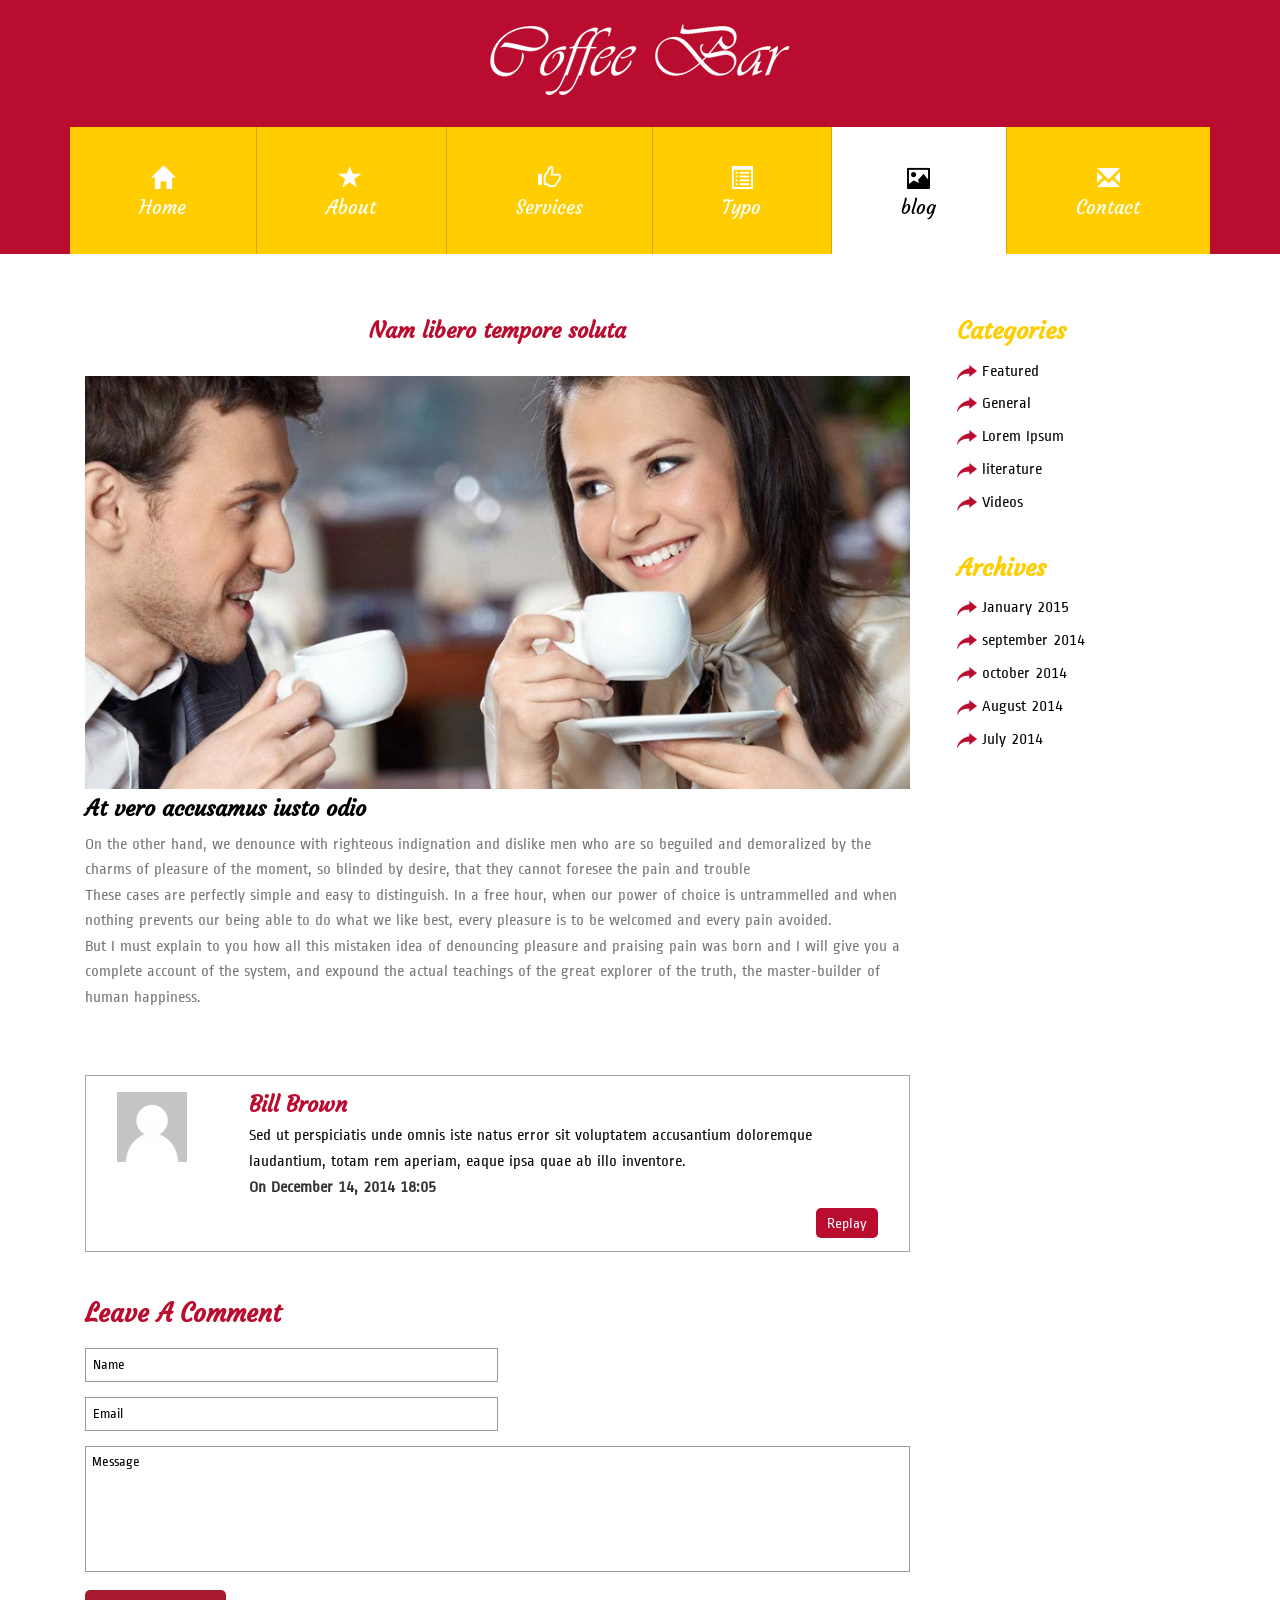
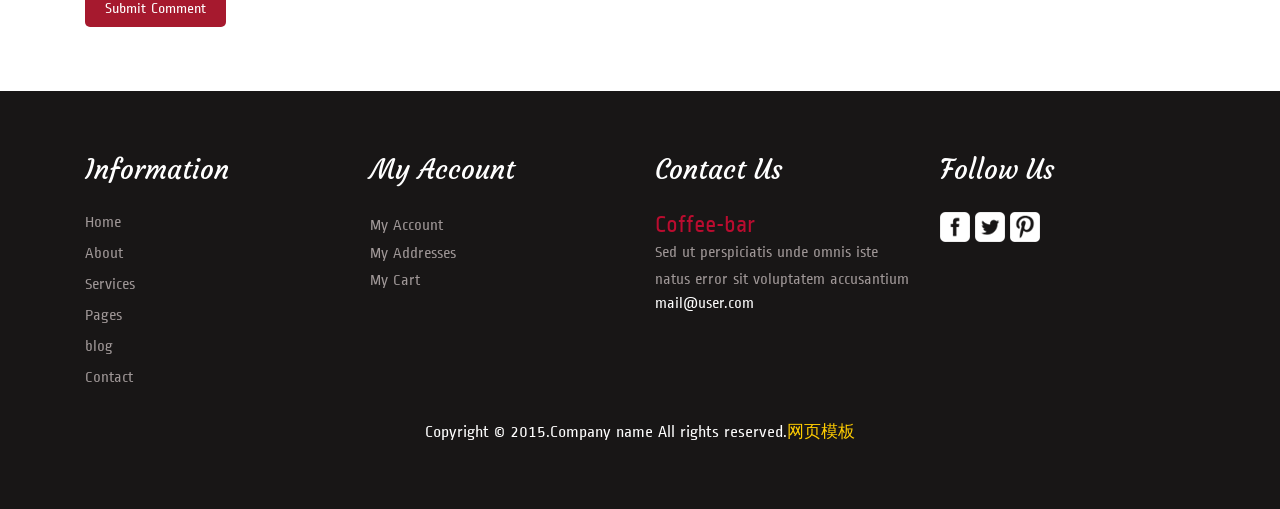
<file: single.html>
<!DOCTYPE HTML>
<html>
<head>
<title>Home</title>
<link href="css/bootstrap.css" rel="stylesheet" type="text/css" media="all">
<!-- jQuery (necessary for Bootstrap's JavaScript plugins) -->
<script src="js/jquery-1.11.0.min.js"></script>
<!-- Custom Theme files -->
<link href="css/style.css" rel="stylesheet" type="text/css" media="all"/>
<link rel="stylesheet" href="css/flexslider.css" type="text/css" media="screen" />
<!-- Custom Theme files -->
<meta name="viewport" content="width=device-width, initial-scale=1">
<meta http-equiv="Content-Type" content="text/html; charset=utf-8" />
<script type="application/x-javascript"> addEventListener("load", function() { setTimeout(hideURLbar, 0); }, false); function hideURLbar(){ window.scrollTo(0,1); }>
</script>
<meta name="keywords" content="Coffee Bar Responsive web template, Bootstrap Web Templates, Flat Web Templates, AndriodCompatible web template, Smartphone Compatible web template, free webdesigns for Nokia, Samsung, LG, SonyErricsson, Motorola web design" />
<!--Google Fonts-->
<link href='http://fonts.useso.com/css?family=Ropa+Sans:400,400italic' rel='stylesheet' type='text/css'>
<link href='http://fonts.useso.com/css?family=Courgette' rel='stylesheet' type='text/css'>
<!-- start-smoth-scrolling -->
<script type="text/javascript" src="js/move-top.js"></script>
<script type="text/javascript" src="js/easing.js"></script>

	<script type="text/javascript">
			jQuery(document).ready(function($) {
				$(".scroll").click(function(event){		
					event.preventDefault();
					$('html,body').animate({scrollTop:$(this.hash).offset().top},1000);
				});
			});
	</script>
<!-- //end-smoth-scrolling -->
</head>
<body>
<!--header start here-->
<div class="header">
   <div class="container">
        <div class="header-main">
			 <div class="logo">
			   <a href="index.html"><img src="images/logo.png" alt=""></a>
			 </div>
            <div class="top-nav">
            	<span class="menu"> <img src="images/icon.png" alt=""/></span>
				<ul class="nav nav-pills nav-justified res">
					<li><a class="no-bar" href="index.html"><i class="glyphicon glyphicon-home"> </i>Home</a></li>
					<li><a href="about.html"><i class="glyphicon glyphicon-star"> </i>About</a></li>
					<li><a href="services.html"><i  class="glyphicon glyphicon-thumbs-up"> </i>Services</a></li>
					<li><a href="pages.html"><i class="glyphicon glyphicon-list-alt"> </i>Typo</a></li>
					<li><a class="active" href="blog.html"><i class="glyphicon glyphicon-picture"> </i>blog</a></li>
					<li><a href="contact.html"><i class="glyphicon glyphicon-envelope"> </i>Contact</a></li>
				</ul>
				<!-- script-for-menu -->
							 <script>
							   $( "span.menu" ).click(function() {
								 $( "ul.res" ).slideToggle( 300, function() {
								 // Animation complete.
								  });
								 });
							</script>
			<!-- /script-for-menu -->
			 </div>	
     <div class="clearfix"> </div>
   </div>	
 </div>
</div>
<!--header end here-->
<!--blog start here-->
<div class="blog">
	<div class="container">
		<div class="blog-main">
			<div class="blog-bottom">
			<div class="col-md-9 blog-left">
				<div class="blog-grids">
					<h3>Nam libero tempore soluta</h3>
					<a href="#"><img src="images/bl3.jpg" alt="" class="img-responsive"></a>
					<div class="blog-detail">
						<h4><a href="#">At vero accusamus iusto odio</a></h4>
						<p>On the other hand, we denounce with righteous indignation and dislike men who are so beguiled and demoralized by the charms of pleasure of the moment, so blinded by desire, that they cannot foresee the pain and trouble</p>
						<p>These cases are perfectly simple and easy to distinguish. In a free hour, when our power of choice is untrammelled and when nothing prevents our being able to do what we like best, every pleasure is to be welcomed and every pain avoided.</p>
						<p>But I must explain to you how all this mistaken idea of denouncing pleasure and praising pain was born and I will give you a complete account of the system, and expound the actual teachings of the great explorer of the truth, the master-builder of human happiness.</p>
					</div>
				</div>
				<div class="single-commemts">
			   			<div class="col-md-2 user">
							<a href="#"><img src="images/user.png" alt=""/></a>
						</div>
						<div class="col-md-10 user-comment">
							<h4><a href="#">Bill Brown</a></h4>
							<p>Sed ut perspiciatis unde omnis iste natus error sit voluptatem accusantium doloremque laudantium, totam rem aperiam, eaque ipsa quae ab illo inventore.</p>
						    <h5>On December 14, 2014 18:05</h5>
						    <div class="user-bwn">
						    	<a href="#"> Replay</a>
						    </div>
						</div>
                  <div class="clearfix"> </div>
			   </div>
              <div class="magsingle-contact">
			   	<h3>Leave A Comment</h3>
			    	<input type="text" value="Name" onfocus="this.value = '';" onblur="if (this.value == '') {this.value = 'Name';}"/>
			    	<input type="text"  class="no-mar" value="Email" onfocus="this.value = '';" onblur="if (this.value == '') {this.value = 'Email';}"/>
			    	<textarea onfocus="this.value = '';" onblur="if (this.value == '') {this.value = 'Message';}">Message</textarea>
			    	<input type="submit"  value="Submit Comment" />
			   </div>

			</div>
			<div class="col-md-3 blog-right">
				<div class="blog-cate">
				<h3>Categories</h3>
				<ul>
					<li><a href="#">Featured</a></li>
					<li><a href="#">General</a></li>
					<li><a href="#">Lorem Ipsum</a></li>
					<li><a href="#">literature</a></li>
					<li><a href="#">Videos</a></li>
				</ul>
			</div>
			<div class="blog-cate">
				<h3>Archives</h3>
				<ul>
					<li><a href="#">January 2015</a></li>
					<li><a href="#">september 2014</a></li>
					<li><a href="#">october 2014</a></li>
					<li><a href="#">August 2014</a></li>
					<li><a href="#">July 2014</a></li>
				</ul>
		  </div>
		</div>
		    <div class="clearfix"> </div>
		 </div>
	 </div>
  </div>
</div>
<!--footer start here-->
<div class="footer">
	<div class="container">
		<div class="footer-main">
		   <div class="col-md-3 footer-grid">
				<h3>Information</h3>
				<ul>
					<li><a class="active no-bar" href="index.html">Home</a></li>
					<li><a href="about.html">About</a></li>
					<li><a href="services.html">Services</a></li>
					<li><a href="pages.html">Pages</a></li>
					<li><a href="blog.html">blog</a></li>
					<li><a href="contact.html">Contact</a></li>
				</ul>
		   </div>
			<div class="col-md-3 footer-grid">
				<h3>My Account</h3>
				<p><a href="#">My Account</a></p>
				<p><a href="contact.html">My Addresses</a></p>
				<p><a href="#">My Cart</a></p>
			</div>
			<div class="col-md-3 footer-grid">
				<h3>Contact Us</h3>
				<h4>Coffee-bar</h4>
				<p>Sed ut perspiciatis unde omnis iste natus error sit voluptatem accusantium</p>
			    <div class="ftr-cont">
			    	<span class="mail"> </span>
			    	<a href="#">mail@user.com</a>
			    </div>
			</div>
			<div class="col-md-3 footer-grid">
				<h3>Follow Us</h3>
				<ul class="social-icon-ftr">
					<li><a href="#"><span class="fa">  </span></a></li>
					<li><a href="#"><span class="tw">  </span> </a></li>
					<li><a href="#"><span class="p">  </span></a></li>
				</ul>
			</div>
		<div class="clearfix"> </div>
		    <div class="copyright">
	           <p>Copyright &copy; 2015.Company name All rights reserved.<a target="_blank" href="http://sc.chinaz.com/moban/">&#x7F51;&#x9875;&#x6A21;&#x677F;</a></p>
			</div>
		</div>
	</div>
</div>
<!--footer end here-->
</body>
</html>
</file>
<file: css/style.css>
h4, h5, h6,
h1, h2, h3 {margin-top: 0;}
ul, ol {margin: 0;}
p {margin: 0;}
html, body{
 font-family: 'RopaSans-Regular';
   font-size: 100%;
   background:#fff; 
}
@font-face {
    font-family: 'RopaSans-Regular';
    src:url(../fonts/RopaSans-Regular.ttf) format('truetype');
}
@font-face {
	font-family: 'Courgette-Regular';
    src:url(../fonts/Courgette-Regular.ttf) format('truetype');
}
a {
  transition: 0.5s all;
  -webkit-transition: 0.5s all;
  -moz-transition: 0.5s all;
  -o-transition: 0.5s all;
  text-decoration: none!important;
}
/*--header  start here--*/
.header {
  background: #ba0c2f;
}
span.menu {
  display: none;
}
.top-nav ul {
  padding: 0px;
  list-style:none;
  text-align:center;
}
.top-nav ul li {
  
}
.nav-pills > li > a {
 border-radius: 0px; 
}
.top-nav ul li a.no-bar {
  border-left: none;
}
.top-nav ul li a {
  font-size: 1.2em;
  font-weight: 400;
  color: #fff;
  padding: 1.7em 3.25em 1.7em 3.2em;
  display: block;
  background: #ffcd00;
  border-left: 1px solid #D2AA07;
  font-family: 'Courgette-Regular';
}
.top-nav ul li a:hover,.top-nav ul li a.active {
  background: #fff;
  color: #000;
  text-decoration: none;
}
.nav > li > a:focus {
  text-decoration: none;
   background: #fff;
   color:#000;
}
.top-nav {
  padding: 1em 0em 0em 0em;
}
.logo {
  text-align: center;
  padding: 1.5em 0em 1em 0em;
}
.top-nav  ul li a i{
  display: block;
  line-height: 1.5em;
    font-size: 1.2em;
}
/*-banner start here--*/
.banner{
  background: url(../images/girls.jpg)no-repeat;
  min-height: 675px;
  background-size: cover;
  position:relative;
}
.banner-main {
  padding: 35em 0em 0em 0em;
}
.banner-main p {
  font-size: 1em;
  font-weight: 400;
  color: #fff;
  line-height: 1.6em;
  text-align: center;
  width: 50%;
  margin: 0 auto;
  padding: 2em 1em 2em 1em;
  background: rgba(255, 205, 0, 0.31);
}
.bann-info {
  padding: 5em 0em 5em 0em;
}
.bann-info-grid img {
  border-radius: 10px 10px 0px 0px;
}
.ban-info-details {
  padding: 0.5em 0.3em 1em 0.3em;
  text-align: center;
  border-radius:0px 0px 10px 10px;
  background:#BA0C2F
}
.ban-info-details:hover{
	background:#ffcd00;
	 transition: 0.5s all;
  -webkit-transition: 0.5s all;
  -moz-transition: 0.5s all;
  -o-transition: 0.5s all;
}
.ban-info-details h3{
  font-size: 1.4em;
  font-weight: 600;
  color: #fff;
  margin: 0em 0em 0.2em 0em;
  font-family: 'Courgette-Regular';
}
.ban-info-details p {
  font-size: 1em;
  font-weight: 400;
  color: #fff;
  line-height: 1.6em;
  text-align: center;
}
/*--banner end here--*/
/*--coff-online start here--*/
.coff-online {
  background: url(../images/ban.jpg)no-repeat;
  min-height: 500px;
  background-size: cover;
}
.coff-online-main {
  padding: 4em 0em 0em 0em;
}
.coff-online-main h1 {
  font-size: 3em;
  font-weight: 600;
  color: #ffcd00;
  margin: 0em 0em;
  font-family: 'Courgette-Regular';
}
.coff-online-main h2 {
  font-size: 1.8em;
  font-weight: 600;
  color: #fff;
  margin: 0.2em 0em 1em 0em;
  font-family: 'Courgette-Regular';
}
.coff-online-main h4 {
  font-size: 1.3em;
  font-weight: 400;
  color: #fff;
  margin: 0em 0em 0.6em 0em ;
  line-height: 1.3em;
  width: 80%;
}
.coff-online-main p {
    font-size: 1em;
  font-weight: 400;
  color: #ADADAD;
  line-height: 1.6em;
  width: 68%;
}
span.glyphicon.glyphicon-list-alt.read {
  line-height: 2.2em;
  font-size: 2em;
  color: #fff;
  text-align: center;
  background: #ba0c2f;
  width: 70px;
  height: 70px;
  display: block;
  border-radius: 13px;
  margin: 1em 0em 0em 0em;
}
span.glyphicon.glyphicon-list-alt.read:hover {
	background:#ffcd00;
	 border-radius: 13px;
	 transition: 0.5s all;
  -webkit-transition: 0.5s all;
  -moz-transition: 0.5s all;
  -o-transition: 0.5s all;
  text-decoration:none;
}
/*--coff-online end here--*/
/*--coffee-bar start here--*/
.coff-bar-left {
   background: url(../images/cafe.jpg)no-repeat;
  -webkit-background-size: cover;
  -moz-background-size: cover;
  -o-background-size: cover;
  background-size: cover;
  min-height: 440px;
  padding: 0px;
}
.coff-bar-right {
  padding: 0px;
  padding: 6em 1em 0em 1em;
  text-align: center;
}
.coff-bar-right h3 {
  font-size: 2.2em;
  font-weight: 600;
  color: #ba0c2f;
  font-family: 'Courgette-Regular';
  margin: 0em 0em 0.5em 0em;
}
.coff-bar-right p {
    font-size: 1em;
  font-weight: 400;
  color:#777676;
  line-height: 1.6em;
  width: 68%;
  margin: 0 auto;
}
.cof-bar-btn {
  margin: 3em 0em 0em 0em;
}
.cof-bar-btn a {
  font-size: 1.1em;
  font-weight: 400;
  color: #000;
  padding: 1.1em 2.5em 1.1em 2.5em;
  border: 2px solid #BA0C2F;
  text-decoration: none;
}
.cof-bar-btn a:hover {
  border: 2px solid #ffcd00;
  color: #fff;
}
/*--coffee-bar end here--*/
/*--culfy start here--*/
.culfy-left {
  text-align: center;
  padding: 5.5em 1em 0em 1em;
}
.culfy-right{
  background: url(../images/bar.jpg)no-repeat;
  -webkit-background-size: cover;
  -moz-background-size: cover;
  -o-background-size: cover;
  background-size: cover;
  min-height: 440px;
  padding: 0px;
}
.culfy-left h3 {
  font-size: 2.2em;
  font-weight: 600;
  color: #ffcd00;
 font-family: 'Courgette-Regular';
  margin: 0.3em 0em 0.5em 0em;
}
.culfy-left h4 {
  font-size: 1.2em;
  font-weight: 600;
  color: #ba0c2f;
}
.culfy-left p {
  font-size: 1em;
  font-weight: 400;
  color: #777676;
  line-height: 1.6em;
  width: 68%;
  margin: 0 auto;
}
.cull-btn  {
  margin: 3em 0em 0em 0em;
}
.cull-btn a {
  font-size: 1.1em;
  font-weight: 400;
  color: #000;
  padding: 1.1em 2.5em 1.1em 2.5em;
  border: 2px solid #ba0c2f;
  text-decoration: none;
}
.cull-btn a:hover {
  border: 2px solid #ffcd00;
}
/* Bounce To Bottom */
.hvr-bounce-to-bottom {
  display: inline-block;
  vertical-align: middle;
  -webkit-transform: translateZ(0);
  transform: translateZ(0);
  box-shadow: 0 0 1px rgba(0, 0, 0, 0);
  -webkit-backface-visibility: hidden;
  backface-visibility: hidden;
  -moz-osx-font-smoothing: grayscale;
  position: relative;
  -webkit-transition-property: color;
  transition-property: color;
  -webkit-transition-duration: 0.5s;
  transition-duration: 0.5s;
}
.hvr-bounce-to-bottom:before {
  content: "";
  position: absolute;
  z-index: -1;
  top: 0;
  left: 0;
  right: 0;
  bottom: 0;
  background: #ffcd00;
  -webkit-transform: scaleY(0);
  transform: scaleY(0);
  -webkit-transform-origin: 50% 0;
  transform-origin: 50% 0;
  -webkit-transition-property: transform;
  transition-property: transform;
  -webkit-transition-duration: 0.5s;
  transition-duration: 0.5s;
  -webkit-transition-timing-function: ease-out;
  transition-timing-function: ease-out;
}
.hvr-bounce-to-bottom:hover, .hvr-bounce-to-bottom:focus, .hvr-bounce-to-bottom:active {
  color: white;
}
.hvr-bounce-to-bottom:hover:before, .hvr-bounce-to-bottom:focus:before, .hvr-bounce-to-bottom:active:before {
  -webkit-transform: scaleY(1);
  transform: scaleY(1);
  -webkit-transition-timing-function: cubic-bezier(0.52, 1.64, 0.37, 0.66);
  transition-timing-function: cubic-bezier(0.52, 1.64, 0.37, 0.66);
}
/*--culfy end here--*/
/*--footer start here--*/
.footer {
  padding: 4em 0em 4em 0em;
  background: #181616;
}
.footer-grid h3 {
  font-size: 1.7em;
  font-weight: 400;
  color: #fff;
  margin: 0em 0em 1em 0em;
  font-family: 'Courgette-Regular';
}
.footer-grid ul {
  padding: 0px;
  list-style: none;
}
.footer-grid ul li{
	display: block;
	margin: 0em 0em 0.5em 0em;
}
.footer-grid ul li a{
  font-size: 1em;
  font-weight: 400;
  color: #A09898;
  text-decoration: none;
}
.footer-grid ul li a:hover{
	color: #ffcd00;
}
.footer-grid p {
  font-size: 1em;
  font-weight: 400;
  color: #A09898;
  line-height: 1.7em;
}
.footer-grid p a{
	color: #A09898;
	text-decoration:none;
}
.footer-grid p a:hover{
	color: #ffcd00;
}
.footer-grid h4 {
  font-size: 1.5em;
  font-weight: 400;
  color: #ba0c2f;
  margin: 0em 0em 0em 0em;
}
ul.social-icon-ftr li{
	display: inline-block;
}
ul.social-icon-ftr li a span{
  background: url(../images/ftr-icon.png)no-repeat;
  width: 30px;
  height: 30px;
  display: block;
}
ul.social-icon-ftr li a span.fa {
  background-position: 0px 0px;
}
ul.social-icon-ftr li a span.tw {
  background-position: -32px 0px;
}
ul.social-icon-ftr li a span.p {
  background-position: -64px 0px;
}
ul.social-icon-ftr li a span.fa:hover {
  background-position: 0px -32px;
}
ul.social-icon-ftr li a span.tw:hover {
  background-position: -32px -32px;
}
ul.social-icon-ftr li a span.p:hover {
  background-position: -64px -32px;
}
.ftr-cont span.glyphicon.glyphicon-envelope {
  font-size:2em;
}
.ftr-cont a {
  font-size: 1em;
  font-weight: 400;
  color: #fff;
}
.ftr-cont a:hover {
	text-decoration:none;
	color: #ffcd00;
}
.copyright {
  padding: 1.5em 0em 0em 0em;
  text-align: center;
}
.copyright p {
  font-size: 1.05em;
  font-weight: 400;
  color: #fff;
}
.copyright p a {
  color: #ffcd00;
}
.copyright p a:hover {
  color: #fff;
  text-decoration:none;
}
.ftr-cont span.glyphicon.glyphicon-envelope {
  font-size: 2em;
  vertical-align: middle;
  color: #FFCD00;
}
/*--footer end here--*/
/*--about start here--*/
.about-top {
  text-align: center;
  padding: 0em 0em 2.5em 0em;
}
.about {
  padding: 3em 0em 3em 0em;
}
.about-top h3 {
  font-size: 2.5em;
  font-weight: 600;
  color: #ba0c2f;
  margin: 0em 0em;
  font-family: 'Courgette-Regular';
}
.about-top p {
  font-size: 1em;
  font-weight: 400;
  color: #777676;
  line-height: 1.6em;
  width: 68%;
  margin: 0 auto;
}
.about-wedo-right h4 {
  font-size: 1.3em;
  font-weight: 400;
  font-family: 'Courgette-Regular';
  margin: 0em 0em 0.5em 0em;
}
.about-wedo-right h4 a{
   color: #ba0c2f;
   text-decoration: none;
}
.about-wedo-right h4 a:hover{
	 color: #ffcd00;
}
.about-wedo-right p {
  font-size: 1em;
  font-weight: 400;
  color: #777676;
  line-height: 1.6em;
}
.team-mem {
  background: rgba(153, 153, 153, 0.18);
  padding: 3em 0em 3em 0em;
}
.team-main h3 {
  font-size: 2.5em;
  font-weight: 600;
  color: #ba0c2f;
  margin: 0em 0em 0.7em 0.2em;
  font-family: 'Courgette-Regular';
}
.team-details{
  text-align:center;
}
.team-details h4 {
  font-size: 1.5em;
  font-weight: 400;
  color: #ffcd00;
  margin: 0.2em 0em 0.2em 0em;
  font-family: 'Courgette-Regular';
}
.team-details p {
  font-size: 1em;
  font-weight: 400;
  color: #777676;
  line-height: 1.6em;
}
.advantages {
  padding: 4em 0em 4em 0em;
}
.advantages h3 {
  font-size: 2.5em;
  font-weight: 600;
  color: #ba0c2f;
  margin: 0em 0em 1.3em 0em;
  font-family: 'Courgette-Regular';
  text-align:center;
}
/*--about end here--*/
/*--advantages start here--*/
.advan-cup {
  background: url(../images/ad4.png)no-repeat#ffcd00 22px 15px;
  width: 105px;
  min-height: 100px;
  height: 44px;
  padding: 0px;
}
.advan-ser {
  background: url(../images/ad1.png)no-repeat#ffcd00 22px 15px;
  width: 105px;
  min-height: 100px;
  height: 44px;
  padding: 0px;
}
.advan-mach {
  background: url(../images/ad3.png)no-repeat#ffcd00 22px 15px;
  width: 105px;
  min-height: 100px;
  height: 44px;
  padding: 0px;
}
.advan-tin {
  background: url(../images/ad2.png)no-repeat#ffcd00 22px 15px;
  width: 105px;
  min-height: 100px;
  height: 44px;
  padding: 0px;
}
.advan-top {
  margin: 0em 0em 4em 0em;
}
.advan-text h4 {
  font-size: 1.4em;
  font-weight: 400;
  margin: 0em 0em 0.3em 0em;
  font-family: 'Courgette-Regular';
}
.advan-text h4 a{
  color: #ba0c2f;
}
.advan-text h4 a:hover{
  color: #000;
  text-decoration:none;
}
.advan-text p {
  font-size: 1em;
  font-weight: 400;
  color: #777676;
  line-height: 1.6em;
}
/*--advantage end here--*/
/*--services start here--*/
.services {
  padding: 4em 0em 4em 0em;
}
.services-main h3 {
  font-size: 2.5em;
  font-weight: 600;
  color: #ba0c2f;
  margin: 0em 0em 1em 0.51em;
  font-family: 'Courgette-Regular';
}
.services-bot {
  margin: 0em 0em 2em 0em;
}
.serv-text h4 {
  font-size: 1.5em;
  font-weight: 400;
  line-height: 1.2em;
  font-family: 'Courgette-Regular';
}
.serv-text h4 a{
  color: #ffcd00;
  text-decoration:none;
}
.serv-text h4 a:hover{
  color: #ffcd00;
  text-decoration:none;
}
.serv-text p {
  font-size: 1em;
  font-weight: 400;
  color: #777676;
  line-height: 1.6em;
}
.feature {
  padding: 0em 0em 4em 0em;
}
.feature-main {
  padding: 2em 0em 0em 0em;
}
.feature-text h4 {
  font-size: 1.1em;
  font-weight: 600;
  color: #000;
  margin: 0em 0em 0.2em 0em;
  font-family: 'Courgette-Regular';
}
.feature-text h4 a {
  color:#BA0C2F;
  text-decoration: none;
}
.feature-text h4 a:hover {
	color:#000;
}
.feature-text p {
  font-size: 1em;
  font-weight: 400;
  color: #777676;
  line-height: 1.6em;
}
.feature h3 {
  font-size: 2.5em;
  font-weight: 600;
  color: #000;
  text-align: center;
  margin: 0em 0em 0em 0em;
  font-family: 'Courgette-Regular';
}
.cord-drop {
  padding: 0px;
}
.cord-drop span.numbers {
  background: #ba0c2f;
  padding: 0.2em 0.45em 0.2em 0.45em;
  font-size: 1.7em;
  font-weight: 600;
  color: #fff;
  border-radius: 21px;
  width: 100%;
}
/*--services end herer--*/
/*--addition start here--*/
.addition-main h3 {
  font-size: 2.5em;
  font-weight: 600;
  color: #ba0c2f;
  margin: 0em 0em 1em 0em;
  font-family: 'Courgette-Regular';
}
.addition {
  padding: 2em 0em 4em 0em;
}
.addition-grid ul {
  padding: 0em;
  list-style: none;
}
.addition-grid ul li {
  margin: 0em 0em 0.5em 0em;
}
.addition-grid ul li a {
  font-size: 1em;
  font-weight: 400;
  color: #000;
  background: url(../images/arrow1.png) no-repeat;
  padding: 0px 0px 0px 35px;
}
.addition-grid ul li a:hover {
  color: #ffcd00;
  text-decoration:none;
}
.addition-grid {
  padding: 0em;
}
/*--addition end here--*/
/*--blog start here--*/
.blog {
  padding: 4em 0em 4em 0em;
}
.blog-top {
  padding: 0em 0em 3em 0em;
  text-align: center;
}
.blog-top h3 {
  font-size: 2.5em;
  font-weight: 600;
  color: #ba0c2f;
  margin: 0em 0em 0.2em 0em;
  font-family: 'Courgette-Regular';
}
.blog-top p {
  font-size: 1em;
  font-weight: 400;
  color: #777676;
  line-height: 1.6em;
  width: 68%;
  margin: 0 auto;
}
.blog-grids h4 {
  font-size: 1.4em;
  font-weight: 600;
  font-family: 'Courgette-Regular';
  margin: 0.3em 0em 0.5em 0em;
}
.blog-grids h4 a{
   color: #000;
   text-decoration:none;
}
.blog-grids h4 a:hover{
  color: #BA0C2F;
  text-decoration:none;
}
.blog-detail p {
  font-size: 1em;
  font-weight: 400;
  color: #777676;
  line-height: 1.6em;
}
.blog-grids {
  padding: 0em 0em 4em 0em;
}
.blog-btn {
  margin: 1.5em 0em 0em 0em;
}
.blog-btn a {
  font-size: 1em;
  font-weight: 400;
  color: #fff;
  background:#ffcd00;
  padding: 0.5em 1em 0.5em 1em;
  border-radius: 5px;
  text-decoration:none;
 font-family: 'Courgette-Regular';
}
.blog-btn a:hover {
	text-decoration:none;
	background: #a6192e;
}
.blog-right {
  padding: 0em 0em 0em 2em;
}
.blog-cate {
  margin: 0em 0em 2.5em 0em;
}
.blog-cate h3 {
  font-size: 1.5em;
  font-weight: 600;
  color: #ffcd00;
  margin: 0px 0px 16px 0px;
  font-family: 'Courgette-Regular';
}
.blog-cate ul{
	padding:0px;
	list-style:none;
}
.blog-cate ul li {
  display: block;
  margin: 10px 0px 10px 0px;
}
.blog-cate ul li a {
  font-size: 1em;
  font-weight: 400;
  color: #000;
  text-decoration: none;
  background: url(../images/arrow.png) no-repeat;
    padding: 0px 0px 0px 25px;
}
.blog-cate ul li a:hover {
	color: #FFCD00;
	text-decoration: none;
}
.blog-grids h3 {
  font-size: 1.4em;
  font-weight: 600;
  color: #BA0C2F;
  font-family: 'Courgette-Regular';
  text-align: center;
  margin: 0em 0em 1.5em 0em;
}
ul.p_n-list {
	list-style: none;
	padding: 0px;
	text-align: center;
}
ul.p_n-list li span.list-bar{
  font-size: 1em;
  font-weight: 400;
  color: #fff;
  background:#ffcd00;
  padding: 10px 1em;
}
ul.p_n-list li {
	display: inline-block;
	margin: 0px 1em 0px 0px;
}
ul.p_n-list li a {
	font-size: 1em;
	font-weight: 400;
	color: #fff;
	background: #ba0c2f;
	padding: 10px 1em;
}
ul.p_n-list li a:hover{
	color:#fff;
	background:#ffcd00;
	text-decoration:none;
	transition: all 0.3s ease; 
    -webkit-transition: all 0.3s ease;
    -moz-transition: all 0.3s ease;
    -o-transition: all 0.3s ease;
}
/*--blog end here--*/
/*--single page start here--*/
.single-commemts {
  border: 1px solid #A8A6A6;
  padding: 1em 1em 1em 1em;
}
.user-comment h4 {
  font-size: 1.4em;
  font-weight: 600;
  margin: 0em 0em 0.3em 0em;
  font-family: 'Courgette-Regular';
}
.user-comment h4 a{
  color: #BA0C2F;
  text-decoration:none;
}
.user-comment h4 a:hover{
   color: #000;
   text-decoration:none;
}
.user-comment p{
  font-size: 1em;
  font-weight: 400;
  color: #000;
  line-height: 1.6em;
}
.user-comment h5 {
  font-size: 1em;
  font-weight: 600;
  margin: 0.3em 0em 0.5em 0em;
}
.user-bwn {
  text-align: right;
  margin: 1em 0em 0em 0em;
}
.user-bwn a {
  font-size: 15px;
  font-weight: 400;
  color: #fff;
  background: #BA0C2F;
  padding: 7px 11px;
  border-radius: 5px;
  -webkit-border-radius: 5px;
  -moz-border-radius: 5px;
  -o-border-radius: 5px;
  text-decoration:none;
}
.user-bwn a:hover {
  background: #ffcd00;
  text-decoration: none;
}
.magsingle-contact {
  margin: 3em 0em 0em 0em;
}
.magsingle-contact h3 {
  font-size: 25px;
  font-weight: 600;
  color: #BA0C2F;
  margin: 0px 0px 20px 0px;
  font-family: 'Courgette-Regular';
}
.magsingle-contact input[type="text"] {
  font-size: 14px;
  font-weight: 400;
  color: #000;
  padding: 6px 7px;
  background: none;
  width: 50%;
  outline: none;
  border: 1px solid #999;
  margin: 0px 0px 15px 0px;
  display: block;
  -webkit-appearance: none;
}
.magsingle-contact textarea {
  font-size: 14px;
  font-weight: 400;
  color: #000;
  padding: 5px 6px;
  background: none;
  width: 100%;
  height: 9em;
  border: 1px solid #999;
  outline: none;
  resize: none;
  -webkit-appearance: none;
}
.magsingle-contact input[type="submit"] {
  font-size: 15px;
  font-weight: 400;
  color: #fff;
  padding: 8px 20px;
  background: #a6192e;
  border: none;
  outline: none;
  -webkit-appearance: none;
  border-radius: 5px;
  -webkit-border-radius: 5px;
  -moz-border-radius: 5px;
  -o-border-radius: 5px;
  margin: 10px 0px 0px 0px;
  
}
.magsingle-contact input[type="submit"]:hover {
	background:#ffcd00;
	transition: 0.5s all;
  -webkit-transition: 0.5s all;
  -moz-transition: 0.5s all;
  -o-transition: 0.5s all;
}
.pages {
  padding: 4em 0em 4em 0em;
}
.Buttons a{
	text-decoration: none;
}
.Buttons a:hover {
  text-decoration: none;
}
.progress-bars {
  padding: 2.5em 0em 2.5em 0em;
}
.pagenatin {
  padding: 2.5em 0em 2.5em 0em;
}
.distracted {
  padding: 2.5em 0em 2.5em 0em;
}
/*--single page end here--*/
/*--contact start here--*/
.contact{
		padding:4em 0em;
}
.contact-top{
  text-align: center;
  padding: 0em 0em 2em 0em;
}
.contact-top h3 {
  font-size: 2.5em;
  font-weight: 600;
  color: #ba0c2f;
  margin: 0em 0em 0.2em 0em ;
  font-family: 'Courgette-Regular';
}
.contact-top p {
  font-size: 1em;
  font-weight: 400;
  color: #777676;
  line-height: 1.6em;
  width: 68%;
  margin: 0 auto;
}
.contact-bottom{
	margin-top:4%;
}
.map iframe{
	width:100%;
	height:350px;
	border:none;
}
.contact-text{
	margin-top:4%;
}
.contact-left input[type="text"] {
	width: 32.4%;
	margin: 0px;
	color: #000;
	background: none;
	padding: 10px 10px;
	outline: none;
	border: 1px solid #949494;
}
.contact-left textarea {
	width: 100%;
	color: #000;
	resize: none;
	background: none;
	height: 12.7em;
	padding: 10px;
	outline: none;
	border: 1px solid #949494;
	margin-top: 1.4%;
}
.contact-left input[type=submit] {
	color: #fff;
	padding: 9px 42px;
	font-size: 15px;
	cursor: pointer;
	font-weight: 500;
	margin: 20px 0 0 0px;
	background: #ffcd00;
	outline: none;
	border :none;
}
.contact-left input[type=submit]:hover{
	background: #BA0C2F;
	color:#fff;
	transition: 0.5s all;
	-webkit-transition: 0.5s all;
	-moz-transition: 0.5s all;
	-ms-transition: 0.5s all;
	-o-transition: 0.5s all;
}
.address h5{
	color:#BA0C2F;
	font-size:1.3em;
	font-weight:700;
	margin: 1.5em 0em 0.3em 0em;
	font-family: 'Courgette-Regular';
}
.contact-right h3 {
  font-size: 1.6em;
  font-weight: 600;
  color: #FFCD00;
  margin: 0em 0em 0.3em 0em;
  font-family: 'Courgette-Regular';
}
.contact-right h4 {
  font-size: 1em;
  font-weight: 400;
  color: #949494;
  line-height: 1.4em;
  margin: 0em 0em 0.3em 0em;
}
.contact-left input[type="text"]:nth-child(2) {
	margin: 0 6px;
}
.address p{
	color: #999;
	font-size: 16px;
	line-height: 1.6em;
}
.address p span{
	display:block;
}
.address p a{
	color: #999;
}
.contact-left {
  padding: 0em;
}
/*--contact start here--*/
/*--media quries start here--*/
@media(max-width:1440px){
.banner {
  min-height: 600px;	
}
.banner-main {
  padding:30.3em 0em 0em 0em;
}
}
@media(max-width:1366px){
	
}
@media(max-width:1280px){
.top-nav ul li a {
  padding: 1.7em 2.25em 1.7em 2.2em;	
}	
}
@media(max-width:1024px){
.top-nav ul li a {
  padding: 1em 1.5em 1em 1.5em;
}
.banner {
  min-height: 440px;
}
.coff-online-main {
  padding: 3em 0em 0em 0em;
}
.about-wedo-right h4 {
  margin: 0em 0em 0.3em 0em;
}
.about-wedo-right p {
  font-size: 0.95em;
  line-height: 1.5em;
}
.coff-bar-right {
  padding: 4.5em 1em 0em 1em;
}
.coff-bar-right p {
  font-size: 0.95em;
  line-height: 1.6em;
  width: 83%;
}
.culfy-left p {
  font-size: 0.95em;
  line-height: 1.6em;
  width: 83%;
}
.culfy-left {
  padding: 4em 1em 0em 1em;
}
.about-top p {
  font-size: 0.95em;
}
.team-details p {
  font-size: 0.95em;
  line-height: 1.5em;
}
.advan-text p {
  font-size: 0.95em;
  line-height: 1.5em;
}
.advan-text h4 {
  font-size: 1.27em;
}
.serv-text p {
  font-size: 0.95em;
  line-height: 1.5em;
}
.serv-text h4 {
  font-size: 1.2em;
}
.feature-text p {
  font-size: 0.95em;
}
.addition-grid ul li a {
  font-size: 0.95em;
  padding: 0px 0px 0px 25px;
}
.blog-top p {
  font-size: 0.95em;
}
.contact-left input[type="text"] {
  width: 32.2%;
}
.banner-main {
  padding: 20.3em 0em 0em 0em;
}
.banner-main p {
  width: 62%;
}
}
@media(max-width:768px){
span.menu{
		display: block;
		text-align: center;
		padding: 1px 0px 0px 0px;
		cursor: pointer;
		color: #E74C3C;
		font-size: 16px;
		font-weight: 700;
		position:relative;
	}
.top-nav ul.res{
	 display:none;
	 padding:0px;
}
.top-nav ul.res {
		padding: 0;
		margin: 1.15em 0em 0em 0em;
		z-index: 999;
		position: absolute;
		width: 100%;
		left:0;
}
.top-nav ul.res li {
		display: block;
		text-align: center;
		background:#000;
		margin: 0;
		width: 100%;
}
.top-nav ul.res li a {
		font-size: 16px;
		padding: 1em 0;
		color: #fff;
		display: block;
}
ul.res li a:hover,ul.res li a.active{
	color:#000;
}	
.nav-justified > li > a {
  margin-bottom: 0px;
}
.header {
  padding: 0em 0em 1.2em 0em;
}
.top-nav {
  padding: 0em 0em 0em 0em;
}
.bann-info-grid {
  width: 33%;
  float: left;
}
.banner {
  min-height: 320px;
}
.banner-main {
  padding: 12.8em 0em 0em 0em;
}
.coff-online-main h1 {
  font-size: 2.5em;
}
.bann-info {
  padding: 3em 0em 3em 0em;
}
.logo img {
  width: 35%;
}
.logo {
  padding: 1em 0em 0.5em 0em;
}
.top-nav ul.res li a {
  padding: 0.75em 0;
}
.banner-main p {
  width: 75%;
}
.ban-info-details h3 {
  font-size: 1.1em;
}
.coff-online-main h2 {
  font-size: 1.5em;
  margin: 0.2em 0em 0.5em 0em;
}
.coff-online-main h4 {
  font-size: 1.2em;
  width: 100%;
}
.coff-online-main p {
  font-size: 0.95em;
  line-height: 1.5em;
  width: 100%;
}
.coff-online-main {
  padding: 3em 0em 0em 0em;
}
.coff-online {
  min-height: 420px;
}
.coff-bar-left {
  min-height: 385px;
}
.coff-bar-right {
  padding: 2em 1em 0em 1em;
}
.cof-bar-btn {
  margin: 2em 0em 0em 0em;
}
.coff-bar-right p {
  width: 100%;
}
.culfy-left {
  padding: 3em 1em 3em 1em;
}
.cull-btn {
  margin: 2em 0em 0em 0em;
}
.culfy-right {
  min-height: 400px;
}
.footer {
  padding: 2em 0em 2em 0em;
}
.footer-grid {
  float: left;
  width: 25%;
}
.about {
  padding: 2em 0em 2.5em 0em;
}
.about-top-img {
  width: 55%;
  margin: 0em auto 1.5em;
}
.about-top {
  padding: 0em 0em 1.5em 0em;
}
.team-top-left {
  float: left;
  width: 50%;
  margin: 0em 0em 1.5em 0em;
}
.team-mem {
  padding: 2em 0em 2em 0em;
}
.advan-cup {
  float: left;
  width: 16%;
}
.advan-text {
  float: right;
  width: 84%;
}
.advan-ser {
  float: left;
  width: 16%;
}
.advantage-right {
  padding-top: 1.5em;
}
.advan-mach {
  float: left;
  width: 16%;
}
.advan-top {
  margin: 0em 0em 2em 0em;
}
.advan-tin {
  float: left;
  width: 16%;
}
.advantages {
  padding: 2em 0em 3em 0em;
}
.serv-img {
  float: left;
  width: 35%;
}
.serv-text {
  float: right;
  width: 65%;
}
.services-grid {
  margin: 0em 0em 1.5em 0em;
}
.services {
  padding: 2em 0em 0em 0em;
}
.cord-drop {
  padding: 0px;
  float: left;
  width: 7%;
}
.feature-text {
  float: right;
  width: 84%;
}
.fact-grid {
  float: left;
  width: 33%;
  padding: 0em 0.3em 0em 0em;
}
.feature-text h4 {
  font-size: 1em;
}
.serv-img {
  padding: 0px;
}
.services-grid {
  padding: 0px;
}
.addition-grid {
  float: left;
  width: 50%;
}
.services-main h3 {
  margin: 0em 0em 1em 0em;
}
.pages {
  padding: 3em 0em 2em 0em;
}
.label {
  padding: .2em 0.5em .2em;
}
.blog {
  padding: 2em 0em 3em 0em;
}
.blog-top p {
  width: 85%;
}
.blog-top {
  padding: 0em 0em 2em 0em;
}
.user {
  float: left;
  width: 15%;
}
.user-comment {
  float: right;
  width: 85%;
}
.blog-right {
  padding: 0em 0em 0em 0em;
}
.map iframe {
  height: 250px;
}
.contact-right {
  padding: 2em 0em 0em 0em;
}
.contact {
  padding: 2em 0em;
}
.blog-grids {
  padding: 0em 0em 2em 0em;
}
.blog-left {
  padding: 0em 0em 0em 0em;
}
.magsingle-contact {
  margin: 3em 0em 2em 0em;
}
}
@media(max-width:640px){
.banner {
  min-height: 290px;
}
.ban-info-details p {
  font-size: 0.84em;
}
.cof-bar-btn a {
  padding: 0.5em 1.5em 0.5em 1.5em;
}
.cull-btn a{
  padding: 0.5em 1.5em 0.5em 1.5em;
}
.coff-online-main h4 {
  font-size: 1.05em;
}
.coff-online-main h1 {
  font-size: 2.2em;
}
.about-top h3 {
  font-size: 2.2em;
}
.about-top p {
  width: 100%;
}
.team-main h3 {
  font-size: 2.1em;
}
.advantages h3 {
  font-size: 2.1em;
  margin: 0em 0em 0.8em 0em;
}
.services-main h3 {
  margin: 0em 0em 0.7em 0em;
  font-size: 2.1em;
}
.feature h3 {
  font-size: 2.1em;
}
.feature-text h4 {
  font-size: 0.9em;
}
.cord-drop span.numbers {
  font-size: 1.1em;
}
.feature-text {
  float: right;
  width: 90%;
}
.feature {
  padding: 0em 0em 1em 0em;
}
.addition-main h3 {
  font-size: 2.1em;
  margin: 0em 0em 0.7em 0em;
}
.label {
  font-size: 59%;
}
.contact-left input[type="text"] {
  width: 32%;
}
.blog-top h3 {
  font-size: 2.1em;
}
.contact-top h3 {
  font-size: 2.1em;
}
.contact-top p {
  font-size: 0.95em;
  width: 100%;
}
.contact-left input[type=submit] {
  margin: 5px 0 0 0px;
}
.top-nav ul.res li a {
  padding: 0.25em 0;
}
.footer-grid h3 {
  font-size: 1.3em;
  margin: 0em 0em 0.5em 0em;
}
.copyright {
  padding: 0.5em 0em 0em 0em;
}
.contact-left input[type="text"] {
  width: 31.5%;
}
ul.p_n-list li {
  margin: 0px 0.1em 0px 0px;
}
ul.p_n-list li span.list-bar {
  font-size: 0.8em;
}
.banner {
  min-height: 250px;
}
.banner-main p {
  width: 100%;
  font-size: 0.9em;
}
.banner-main {
  padding: 9.15em 0em 0em 0em;
}
.coff-bar-left {
  min-height: 320px;
}
.culfy-right {
  min-height: 310px;
}
}
@media(max-width:480px){
.logo img {
  width: 45%;
}	
.banner-main {
  padding: 8.4em 0em 0em 0em;
}
.bann-info-grid {
  width: 60%;
  float: none;
  margin: 0em auto 1em;
}
.bann-info {
  padding: 2em 0em 2em 0em;
}
.banner {
  min-height: 200px;
}
.banner-main p {
  font-size: 0.8em;
  line-height: 1.3em;
  padding: 1em 1em 1.5em 1em;
}
.coff-online-main span.read {
  background: url(../images/text.png)no-repeat 15px 15px #ba0c2f;
  width: 60px;
  height: 60px;
  margin: 1em 0em 0em 0em;
}
.coff-online-main span.read:hover {
  background: url(../images/text.png)no-repeat 15px 15px #ffcd00;
}
.coff-bar-left {
  min-height: 240px;
}
.culfy-right {
  min-height: 235px;
}
.advan-cup {
  width: 22%;
  background: url(../images/ad4.png)no-repeat#ffcd00 19px 17px;
  background-size: 62%;
}
.advan-text {
  width: 77%;
}
.advan-ser {
  background: url(../images/ad1.png)no-repeat#ffcd00 16px 25px;
  width: 22%;
   background-size: 62%;
}
.advan-mach {
  width: 22%;
  background: url(../images/ad3.png)no-repeat#ffcd00 12px 28px;
  background-size: 62%;
}
.advan-tin {
  float: left;
  width: 22%;
  background: url(../images/ad2.png)no-repeat#ffcd00 13px 17px;
}
.coff-bar-right h3 {
  font-size: 1.7em;
}
.culfy-left h3 {
  font-size: 1.7em;
}
.about-top h3 {
  font-size: 1.8em;
}
.about-wedo-right h4 {
  font-size: 1.1em;
}
.about-top-img {
  width: 75%;
}
.team-main h3 {
  font-size: 1.8em;
}
.advantages h3 {
  font-size: 1.8em;
}
.services-main h3 {
  font-size: 1.8em;
}
.serv-text h4 {
  font-size: 1.1em;
}
.feature h3 {
  font-size: 1.8em;
}
.fact-grid {
  float: none;
  width: 100%;
  padding: 0em 0em 1.3em 0em;
}
.feature-text h4 {
  font-size: 1.05em;
}
.cord-drop span.numbers {
  padding: 0.5em 0.8em 0.5em 0.8em;
}
.addition {
  padding: 0.5em 0em 2em 0em;
}
.addition-main h3 {
  font-size: 1.8em;
}
table.table h1 {
  font-size: 32px;
}
.label {
  font-size: 40%;
}
.blog-top h3 {
  font-size: 1.8em;
}
.blog-top p {
  width: 100%;
}
.blog-grids h3 {
  font-size: 1.2em;
  margin: 0em 0em 0.7em 0em;
}
.blog-top {
  padding: 0em 0em 1.4em 0em;
}
.blog-grids h4 {
  font-size: 1.1em;
}
.blog-detail p {
  font-size: 0.9em;
  line-height: 1.4em;
}
.blog-grids {
  padding: 0em 0em 3em 0em;
}
.blog-btn a {
  font-size: 0.9em;
}
.user-comment {
  width: 78%;
}
.user-comment h4 {
  font-size: 1.1em;
}
.user-comment p {
  font-size: 0.85em;
  line-height: 1.5em;
}
.user-comment h5 {
  font-size: 0.8em;
}
.user-bwn a {
  font-size: 13px;
}
.magsingle-contact h3 {
  font-size: 20px;
}
.blog-cate {
  margin: 0em 0em 1.5em 0em;
}
.blog {
  padding: 2em 0em 2em 0em;
}
.blog-cate h3 {
  font-size: 1.3em;
}
.contact-top h3 {
  font-size: 1.8em;
}
.contact-top p {
  font-size: 0.85em;
}
.map iframe {
  height: 200px;
}
.contact-left input[type="text"] {
  width: 99.5%;
  padding: 6px 10px;
  font-size: 0.85em;
}
.contact-left input[type="text"]:nth-child(2) {
  margin: 8px 0px;
}
.contact-left textarea {
  font-size: 0.85em;
  height: 9.7em;
}
.header {
  padding: 0em 0em 0.7em 0em;
}
.addition-grid {
  float: none;
  width: 100%;
}
.addition-grid ul li a {
  font-size: 0.85em;
}
.footer-grid {
  float: none;
  width: 100%;
  margin: 0em 0em 1.2em 0em;
}
ul.p_n-list li a {
  font-size: 0.85em;
}
}
@media(max-width:320px){
.logo img {
  width: 49%;
}
.banner-main {
  padding: 3.4em 0em 0em 0em;
}
span.menu img {
  width: 8%;
}
.banner {
  min-height: 150px;
}
.bann-info-grid {
  width: 90%;
}
.coff-online-main h1 {
  font-size: 1.4em;
}
.coff-online-main h2 {
  font-size: 1.1em;
}
.coff-online-main h4 {
  font-size: 0.85em;
}
.coff-online-main p {
  font-size: 0.8em;
}
.coff-online-main span.read {
  background: url(../images/text.png)no-repeat 8px 9px #ba0c2f;
  width: 45px;
  height: 47px;
}
.coff-online-main span.read:hover {
  background: url(../images/text.png)no-repeat 8px 9px #ffcd00;
}
.coff-online {
  min-height: 340px;
}
.coff-bar-left {
  min-height: 155px;
}
.coff-bar-right {
  padding: 1em 1em 0em 1em;
}
.coff-bar-right h3 {
  font-size: 1.3em;
}
.coff-bar-right p {
  font-size: 0.85em;
  line-height: 1.5em;
}
.cof-bar-btn {
  margin: 0.7em 0em 0em 0em;
}
.culfy-left {
  padding: 2em 1em 2em 1em;
}
.culfy-left h4 {
  font-size: 1em;
  margin: 0em;
}
.culfy-left h3 {
  font-size: 1.3em;
  margin: 0em 0em 0.4em 0em;
}
.culfy-left p {
  font-size: 0.85em;
  line-height: 1.4em;
  width: 100%;
}
.cull-btn {
  margin: 1.5em 0em 0em 0em;
}
.cull-btn a {
  font-size: 0.95em;
  padding: 0.5em 1em 0.5em 1em;
}
.culfy-right {
  min-height: 150px;
}
.footer {
  padding: 1em 0em 1em 0em;
}
.footer-grid h3 {
  font-size: 1.4em;
}
.footer-grid ul li a {
  font-size: 0.95em;
}
.footer-grid ul li {
  margin: 0em 0em 0.3em 0em;
}
.footer-grid p {
  font-size: 0.9em;
  line-height: 1.5em;
}
.footer-grid h4 {
  font-size: 1.2em;
}
.about-top h3 {
  font-size: 1.3em;
}
.about-top p {
  font-size: 0.85em;
}
.about-top-img {
  width: 100%;
  margin: 0em auto 1em;
}
.about-top {
  padding: 0em 0em 1em 0em;
}
.footer-grid {
  padding: 0px;
}
.about-top-img {
  padding: 0px;
}
.about-wedo-right {
  padding: 0px;
}
.about-wedo-right h4 {
  font-size: 1em;
}
.about-wedo-right p {
  font-size: 0.85em;
}
.about {
  padding: 1em 0em 1.5em 0em;
}
.team-mem {
  padding: 1em 0em 0em 0em;
}
.team-main h3 {
  font-size: 1.3em;
  margin: 0em 0em 0.7em 0em;
}
.team-top-left {
  padding: 0px 6px 0px 0px;
}
.team-details h4 {
  font-size: 1.1em;
}
.team-details p {
  font-size: 0.85em;
}
.advantages {
  padding: 1em 0em 1.5em 0em;
}
.advantages h3 {
  font-size: 1.3em;
}
.advan-text h4 {
  font-size: 1em;
}
.advan-text p {
  font-size: 0.85em;
}
.advantage-left {
  padding: 0px;
}
.advantage-right {
  padding: 1em 0em 0em 0em;
}
.advan-top {
  margin: 0em 0em 1em 0em;
}
.advan-text {
  padding: 0px 0px 0px 10px;
}
.advan-tin {
  background: url(../images/ad2.png)no-repeat#ffcd00 6px 23px;
  background-size: 85%;
}
.advan-ser {
  background: url(../images/ad1.png)no-repeat#ffcd00 10px 25px;
  background-size: 74%;
}
.services-main h3 {
  font-size: 1.3em;
}
.serv-text p {
  font-size: 0.8em;
}
.serv-text h4 {
  font-size: 0.9em;
  margin: 0px 0px 2px 0px;
}
.services {
  padding: 1em 0em 0em 0em;
}
.serv-img {
  float: none;
  width: 100%;
}
.serv-text {
  float: none;
  width: 100%;
  padding: 1em 0em 0em 0em;
}
.services-bot {
  margin: 0em 0em 0em 0em;
}
.feature h3 {
  font-size: 1.3em;
}
.feature-main {
  padding: 1em 0em 0em 0em;
}
.feature-text h4 {
  font-size: 0.95em;
}
.feature-text p {
  font-size: 0.85em;
  line-height: 1.5em;
}
.feature {
  padding: 0em 0em 0em 0em;
}
.addition-main h3 {
  font-size: 1.3em;
}
.addition {
  padding: 0.5em 0em 1em 0em;
}
.addition-grid ul li a {
  font-size: 0.85em;
}
.pagination-lg > li > a, .pagination-lg > li > span {
  padding: 10px 12px;
  font-size: 15px;
}
.pages {
  padding: 1em 0em 1em 0em;
}
.blog {
  padding: 1em 0em 1.5em 0em;
}
.blog-top h3 {
  font-size: 1.3em;
}
.blog-top p {
  font-size: 0.85em;
}
.blog-top {
  padding: 0em 0em 1em 0em;
}
.blog-grids h3 {
  font-size: 1em;
}
.blog-left {
  padding: 0px;
}
.blog-grids h4 {
  font-size: 1em;
}
.blog-detail p {
  font-size: 0.85em;
}
.blog-grids {
  padding: 0em 0em 2em 0em;
}
.blog-grids h3 {
  font-size: 0.9em;
}
.blog-right {
  padding: 0em 0em 0em 1em;
}
.blog-btn a {
  font-size: 0.8em;
}
.blog-cate h3 {
  font-size: 1.1em;
  margin: 0px 0px 10px 0px;
}
.blog-right {
  padding: 0px;
}
.blog-cate ul li a {
  font-size: 0.85em;
}
ul.p_n-list li {
  margin: 0px 0em 0px 0px;
}
ul.p_n-list li a {
  font-size: 0.8em;
  padding: 10px 0.4em;
}
.single-commemts {
  padding: 0.8em 0.5em 0.8em 0.5em;
}
.user img {
  width: 100%;
}
.user {
  float: left;
  width: 20%;
  padding: 0px;
}
.user-comment {
  width: 80%;
  padding: 0px 0px 0px 5px;
}
.magsingle-contact {
  margin: 1.5em 0em 0em 0em;
}
.magsingle-contact h3 {
  font-size: 17px;
}
.magsingle-contact input[type="text"] {
  font-size: 13px;
  padding: 4px 7px;
  width: 70%;
  margin: 0px 0px 10px 0px;
}
.blog-cate {
  margin: 1em 0em 1.5em 0em;
}
.magsingle-contact input[type="submit"] {
  font-size: 14px;
  padding: 4px 10px;
  margin: 4px 0px 0px 0px;
}
.contact {
  padding: 1em 0em;
}
.contact-top h3 {
  font-size: 1.3em;
}
.map iframe {
  height: 130px;
}
.contact-top {
  padding: 0em 0em 1em 0em;
}
.contact-left textarea {
  height: 7.7em;
}
.contact-left input[type=submit] {
  padding: 5px 18px;
  font-size: 13px;
}
.contact-right {
  padding: 1em 0em 0em 0em;
}
.contact-right h3 {
  font-size: 1.2em;
}
.contact-right h4 {
  font-size: 0.85em;
}
.address h5 {
  font-size: 1.1em;
  margin: 1em 0em 0.3em 0em;
}
.address p {
  font-size: 14px;
  line-height: 1.5em;
}
.header {
  padding: 0em 0em 0.5em 0em;
}
.logo {
  padding: 0.5em 0em 0.3em 0em;
}
.ban-info-details {
  padding: 0.4em 0.3em 0.4em 0.3em;
}
.coff-online-main {
  padding: 1.5em 0em 0em 0em;
}
.cof-bar-btn a {
  padding: 0.3em 0.8em;
  font-size: 0.95em;
}
.copyright p {
  font-size: 0.9em;
}
.progress-bars {
  padding: 1em 0em 0.5em 0em;
}
.pagenatin {
  padding: 0.5em 0em 0.5em 0em;
}
.distracted {
  padding: 0.5em 0em 0.5em 0em;
}
ul.pagination {
  margin: 5px 0;
}
.top-nav ul.res {
  margin: 0.5em 0em 0em 0em;
}
span.glyphicon.glyphicon-list-alt.read {
  line-height: 1.7em;
  font-size: 1.5em;
  width: 40px;
  height: 40px;
  margin: 0.7em 0em 0em 0em;
}
 /*--media quries end here--*/
</file>
